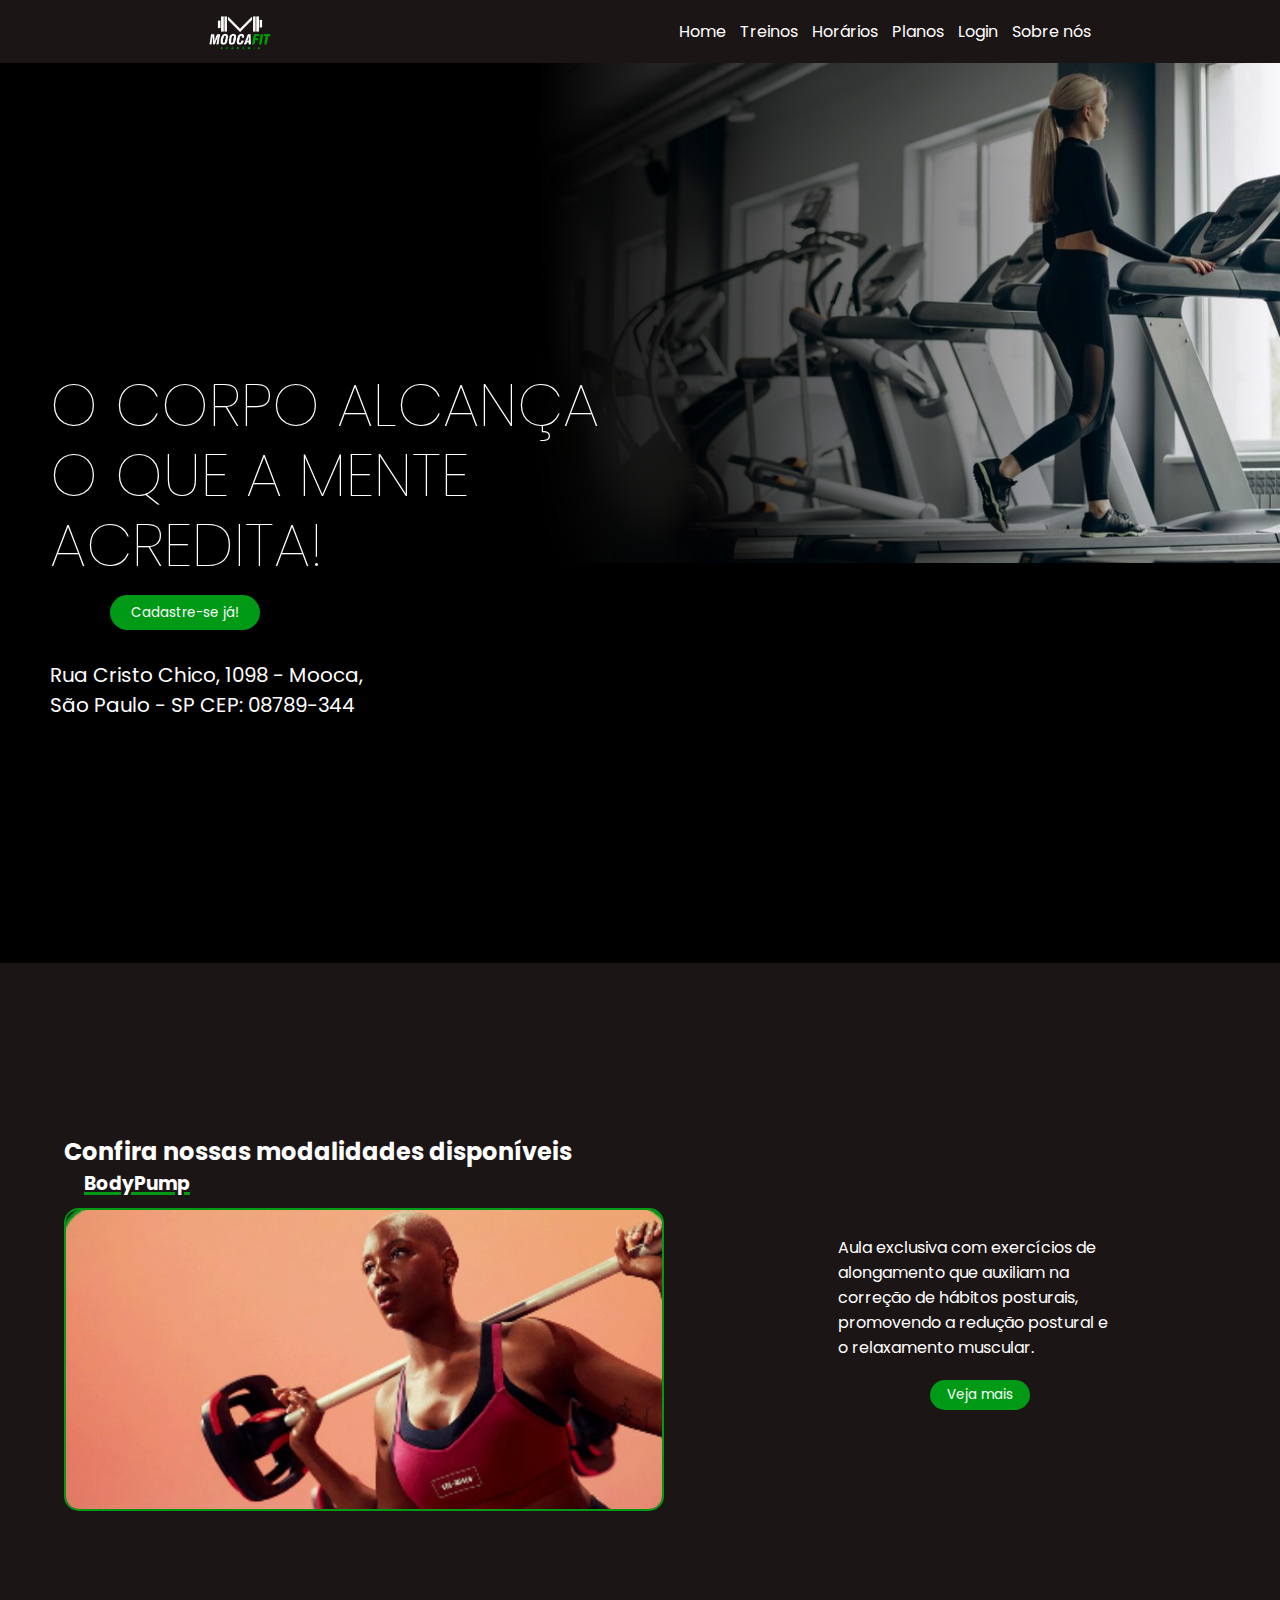
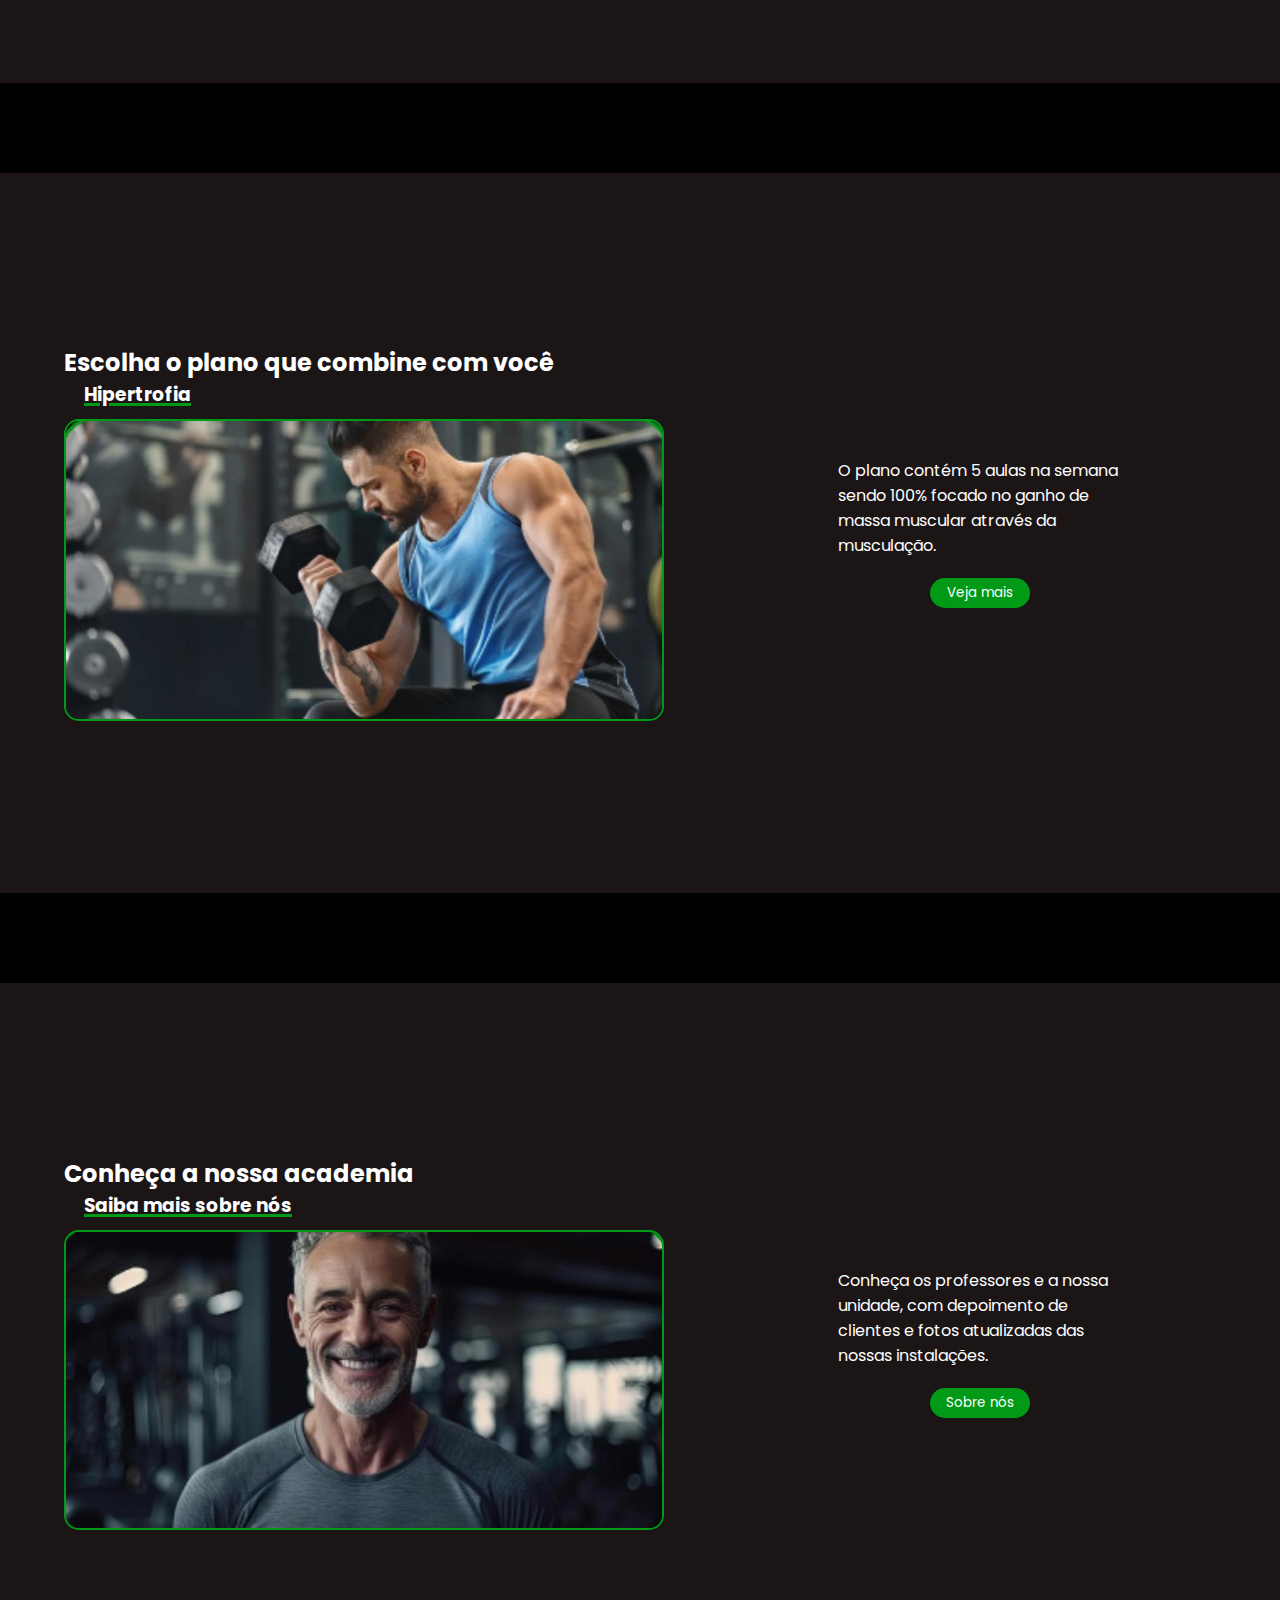
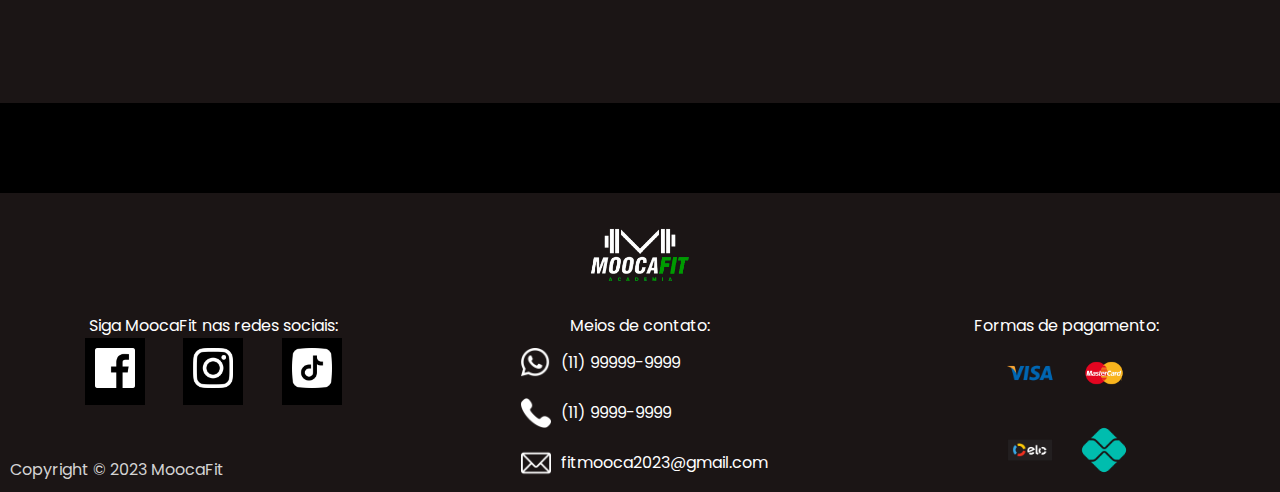
<file: index.html>
<!DOCTYPE html>
<html lang="pt-br">
<head>
    <meta charset="UTF-8">
    <meta http-equiv="X-UA-Compatible" content="IE=edge">
    <link rel="stylesheet" href="style.css">
    <title>Home</title>
</head>
<body>

    <header class="cabeçalho">

        <img src="IMG/logobranco.png" alt="Logo da MoocaFit" width="100px">

        <nav>
            <a href="index.html">Home</a>
            <a href="HTML/treinos.html">Treinos</a>
            <a href="HTML/horarios.html">Horários</a>
            <a href="HTML/planos.html">Planos</a>
            <a href="HTML/login.html">Login</a>
            <a href="HTML/sobrenos.html">Sobre nós</a>
        </nav>

    </header>

    <main>

        <section class="principal">
            <div class="gradiente"></div>
            <h1>O Corpo alcança <br> o que a mente <br> acredita!</h1>
            <img src="IMG/mulher-desportiva-correndo-na-esteira-na-academia_1303-31952.jpg" alt="Mulher em uma esteira" width="500px">
            <button class="botao-cadastro"><a href="HTML/login.html">Cadastre-se já!</a></button>
            <h2>Rua Cristo Chico, 1098 - Mooca, <br> São Paulo - SP CEP: 08789-344 </h2>
        </section>
        
        <section class="mpa">
            <div class="mpa-img">
                <h2>Confira nossas modalidades disponíveis</h2>
                <h3>BodyPump</h3>
                <img src="IMG/treinos3.png" alt="">
            </div>
            <div class="mpa-texto">
                <p>Aula exclusiva com exercícios de alongamento que auxiliam na correção de hábitos posturais, promovendo a redução postural e o relaxamento muscular.</p>
                <button class="botao-vm"><a href="HTML/treinos.html">Veja mais</a></button>
            </div>
        </section>

        <section class="mpa">
            <div class="mpa-img">
                <h2>Escolha o plano que combine com você</h2>
                <h3>Hipertrofia</h3>
                <img src="IMG/principal3.png" alt="">
            </div>
            <div class="mpa-texto">
                <p>O plano contém 5 aulas na semana sendo 100% focado no ganho de massa muscular através da musculação.</p>
                <button class="botao-vm"><a href="HTML/planos.html">Veja mais</a></button>
            </div>
        </section>

        <section class="mpa">
            <div class="mpa-img">
                <h2>Conheça a nossa academia</h2>
                <h3>Saiba mais sobre nós</h3>
                <img src="IMG/principal2.png" alt="">
            </div>
            <div class="mpa-texto">
                <p>Conheça os professores e a nossa unidade, com depoimento de clientes e fotos atualizadas das nossas instalações.</p>
                <button class="botao-vm"><a href="HTML/sobrenos.html">Sobre nós</a></button>
            </div>
        </section>

    </main>

    <footer>
        <p id="copy">Copyright © 2023 MoocaFit</p>
        <div class="cl">
            <img src="IMG/logobranco.png" alt="">
        </div>
        <div class="pb">
            <div class="sp1">
                <p>Siga MoocaFit nas redes sociais:</p>
                <div class="redes">
                    <a href="https://www.instagram.com/juanhsz_/"><img src="IMG/face.png" alt=""></a>
                    <a href="https://www.instagram.com/juanhsz_/"><img src="IMG/insta.png" alt=""></a>
                    <a href="https://www.instagram.com/juanhsz_/"><img src="IMG/ttk.png" alt=""></a>
                </div>
            </div>
            <div class="sp2">
                <p>Meios de contato:</p>
                <div class="p">
                    <div class="cont">
                        <img src="IMG/wpp.png" alt="">
                        <p>(11) 99999-9999</p>
                    </div>
                    <div class="cont">
                        <img src="IMG/ctt.png" alt="">
                        <p>(11) 9999-9999</p>
                    </div>
                    <div class="cont">
                        <img src="IMG/email.png" alt="">
                        <p>fitmooca2023@gmail.com</p>
                    </div>
                </div>
            </div>
            <div class="sp3">
                <p>Formas de pagamento:</p>
                <div class="pag">
                    <img src="IMG/visa.png" alt="">
                    <img src="IMG/mastercard.png" alt="">
                </div>
                <div class="pag">
                    <img src="IMG/elo.png" alt="">
                    <img src="IMG/pix.png" alt="">
                </div>
            </div>
        </div>
    </footer>
    
</body>
</html>
</file>
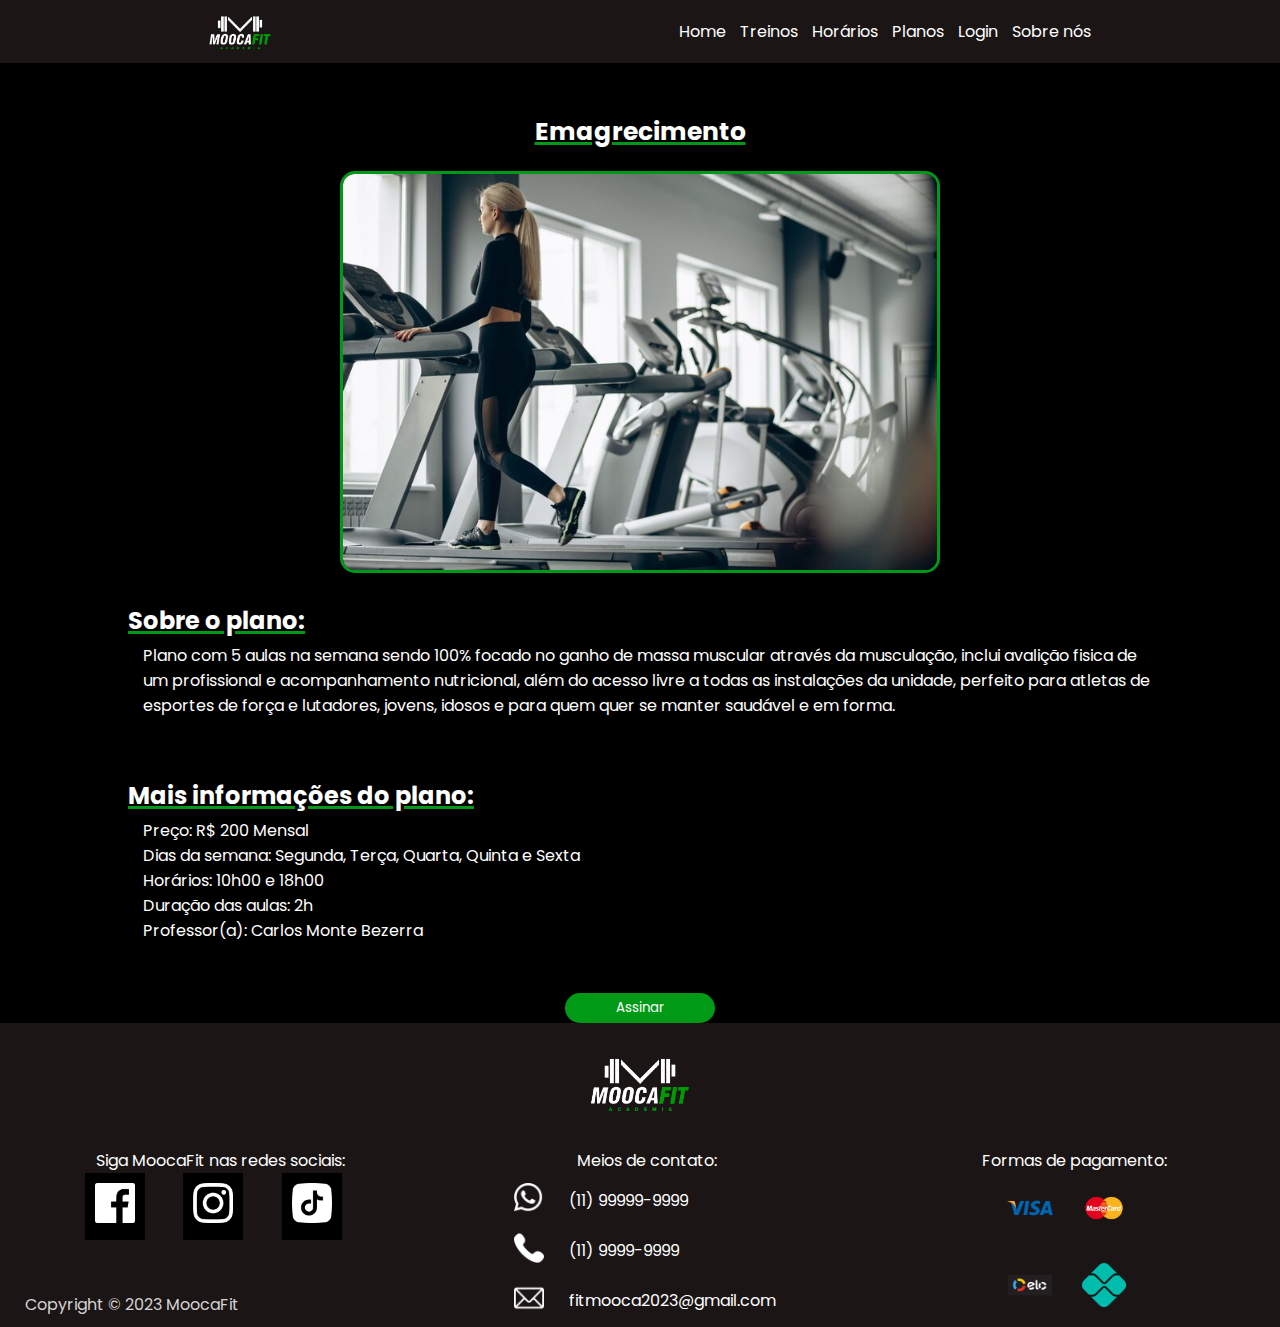
<file: HTML/emagrecimento.html>
<!DOCTYPE html>
<html lang="pt-br">
<head>
    <meta charset="UTF-8">
    <meta http-equiv="X-UA-Compatible" content="IE=edge">
    <meta name="viewport" content="width=device-width, initial-scale=1.0">
    <link rel="stylesheet" href="../CSS/hipertrofia.css">
    <title>Hipertrofia</title>
</head>
<body>

    <header class="cabeçalho">

        <img src="../IMG/logobranco.png" alt="Logo da MoocaFit" width="100px">

        <nav>
            <a href="../index.html">Home</a>
            <a href="../HTML/treinos.html">Treinos</a>
            <a href="../HTML/horarios.html">Horários</a>
            <a href="../HTML/planos.html">Planos</a>
            <a href="../HTML/login.html">Login</a>
            <a href="../HTML/sobrenos.html">Sobre nós</a>
        </nav>

    </header>

    <main>
        
        <div class="timg">
            <h1>Emagrecimento</h1>
            <img src="../IMG/mulher-desportiva-correndo-na-esteira-na-academia_1303-31952.jpg" alt="">
        </div>

        <div class="container">
            <div class="tu">
                <h2>Sobre o plano:</h2>
                <p>
                    Plano com 5 aulas na semana sendo 100% focado no ganho de massa muscular através da musculação, inclui avalição fisica de um profissional e acompanhamento nutricional, além do acesso livre a todas as instalações da unidade, perfeito para atletas de esportes de força e lutadores, jovens, idosos e para quem quer se manter saudável e em forma.</p>
            </div>
            <div class="td">
                <h2>Mais informações do plano:</h2>
                <p>Preço: R$ 200 Mensal
                    <br>
                    Dias da semana: Segunda, Terça, Quarta, Quinta e Sexta
                    <br>
                    Horários: 10h00 e 18h00
                    <br> 
                    Duração das aulas: 2h
                    <br> 
                    Professor(a): Carlos Monte Bezerra</p>
            </div>
            <button class="botao-a"><a href="#">Assinar</a></button>
        </div>

        
    </main>
    <footer>
        <p id="copy">Copyright © 2023 MoocaFit</p>
        <div class="cl">
            <img src="../IMG/logobranco.png" alt="">
        </div>
        <div class="pb">
            <div class="sp1">
                <p>Siga MoocaFit nas redes sociais:</p>
                <div class="redes">
                    <a href="https://www.instagram.com/juanhsz_/"><img src="../IMG/face.png" alt=""></a>
                    <a href="https://www.instagram.com/juanhsz_/"><img src="../IMG/insta.png" alt=""></a>
                    <a href="https://www.instagram.com/juanhsz_/"><img src="../IMG/ttk.png" alt=""></a>
                </div>
            </div>
            <div class="sp2">
                <p>Meios de contato:</p>
                <div class="p">
                    <div class="cont">
                        <img src="../IMG/wpp.png" alt="">
                        <p>(11) 99999-9999</p>
                    </div>
                    <div class="cont">
                        <img src="../IMG/ctt.png" alt="">
                        <p>(11) 9999-9999</p>
                    </div>
                    <div class="cont">
                        <img src="../IMG/email.png" alt="">
                        <p>fitmooca2023@gmail.com</p>
                    </div>
                </div>
            </div>
            <div class="sp3">
                <p>Formas de pagamento:</p>
                <div class="pag">
                    <img src="../IMG/visa.png" alt="">
                    <img src="../IMG/mastercard.png" alt="">
                </div>
                <div class="pag">
                    <img src="../IMG/elo.png" alt="">
                    <img src="../IMG/pix.png" alt="">
                </div>
            </div>
        </div>
    </footer>
    
</body>
</html>
</file>
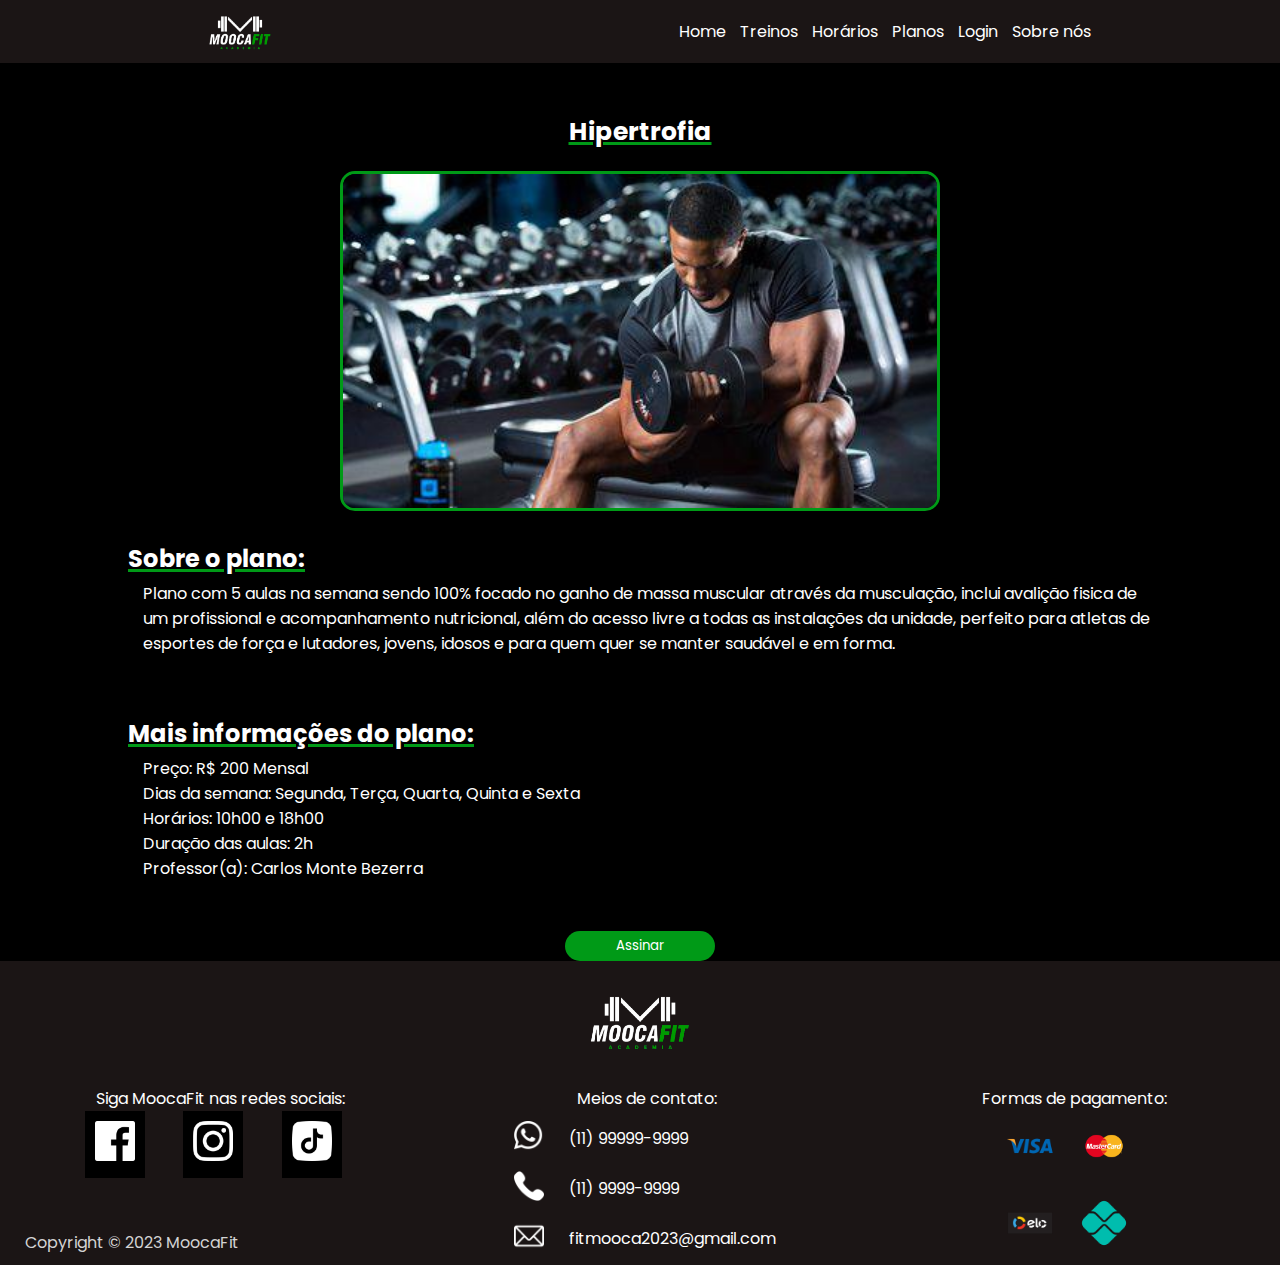
<file: HTML/hipertrofia.html>
<!DOCTYPE html>
<html lang="pt-br">
<head>
    <meta charset="UTF-8">
    <meta http-equiv="X-UA-Compatible" content="IE=edge">
    <meta name="viewport" content="width=device-width, initial-scale=1.0">
    <link rel="stylesheet" href="../CSS/hipertrofia.css">
    <title>Hipertrofia</title>
</head>
<body>

    <header class="cabeçalho">

        <img src="../IMG/logobranco.png" alt="Logo da MoocaFit" width="100px">

        <nav>
            <a href="/index.html">Home</a>
            <a href="../HTML/treinos.html">Treinos</a>
            <a href="../HTML/horarios.html">Horários</a>
            <a href="../HTML/planos.html">Planos</a>
            <a href="../HTML/login.html">Login</a>
            <a href="../HTML/sobrenos.html">Sobre nós</a>
        </nav>

    </header>

    <main>
        
        <div class="timg">
            <h1>Hipertrofia</h1>
            <img src="../IMG/hipertrofia.png" alt="">
        </div>

        <div class="container">
            <div class="tu">
                <h2>Sobre o plano:</h2>
                <p>Plano com 5 aulas na semana sendo 100% focado no ganho de massa muscular através da musculação, inclui avalição fisica de um profissional e acompanhamento nutricional, além do acesso livre a todas as instalações da unidade, perfeito para atletas de esportes de força e lutadores, jovens, idosos e para quem quer se manter saudável e em forma.</p>
            </div>
            <div class="td">
                <h2>Mais informações do plano:</h2>
                <p>Preço: R$ 200 Mensal
                    <br>
                    Dias da semana: Segunda, Terça, Quarta, Quinta e Sexta
                    <br>
                    Horários: 10h00 e 18h00
                    <br>
                    Duração das aulas: 2h
                    <br>
                    Professor(a): Carlos Monte Bezerra</p>
            </div>
            <button class="botao-a"><a href="#">Assinar</a></button>
        </div>

        
    </main>
    <footer>
        <p id="copy">Copyright © 2023 MoocaFit</p>
        <div class="cl">
            <img src="../IMG/logobranco.png" alt="">
        </div>
        <div class="pb">
            <div class="sp1">
                <p>Siga MoocaFit nas redes sociais:</p>
                <div class="redes">
                    <a href="https://www.instagram.com/juanhsz_/"><img src="../IMG/face.png" alt=""></a>
                    <a href="https://www.instagram.com/juanhsz_/"><img src="../IMG/insta.png" alt=""></a>
                    <a href="https://www.instagram.com/juanhsz_/"><img src="../IMG/ttk.png" alt=""></a>
                </div>
            </div>
            <div class="sp2">
                <p>Meios de contato:</p>
                <div class="p">
                    <div class="cont">
                        <img src="../IMG/wpp.png" alt="">
                        <p>(11) 99999-9999</p>
                    </div>
                    <div class="cont">
                        <img src="../IMG/ctt.png" alt="">
                        <p>(11) 9999-9999</p>
                    </div>
                    <div class="cont">
                        <img src="../IMG/email.png" alt="">
                        <p>fitmooca2023@gmail.com</p>
                    </div>
                </div>
            </div>
            <div class="sp3">
                <p>Formas de pagamento:</p>
                <div class="pag">
                    <img src="../IMG/visa.png" alt="">
                    <img src="../IMG/mastercard.png" alt="">
                </div>
                <div class="pag">
                    <img src="../IMG/elo.png" alt="">
                    <img src="../IMG/pix.png" alt="">
                </div>
            </div>
        </div>
    </footer>
    
</body>
</html>
</file>
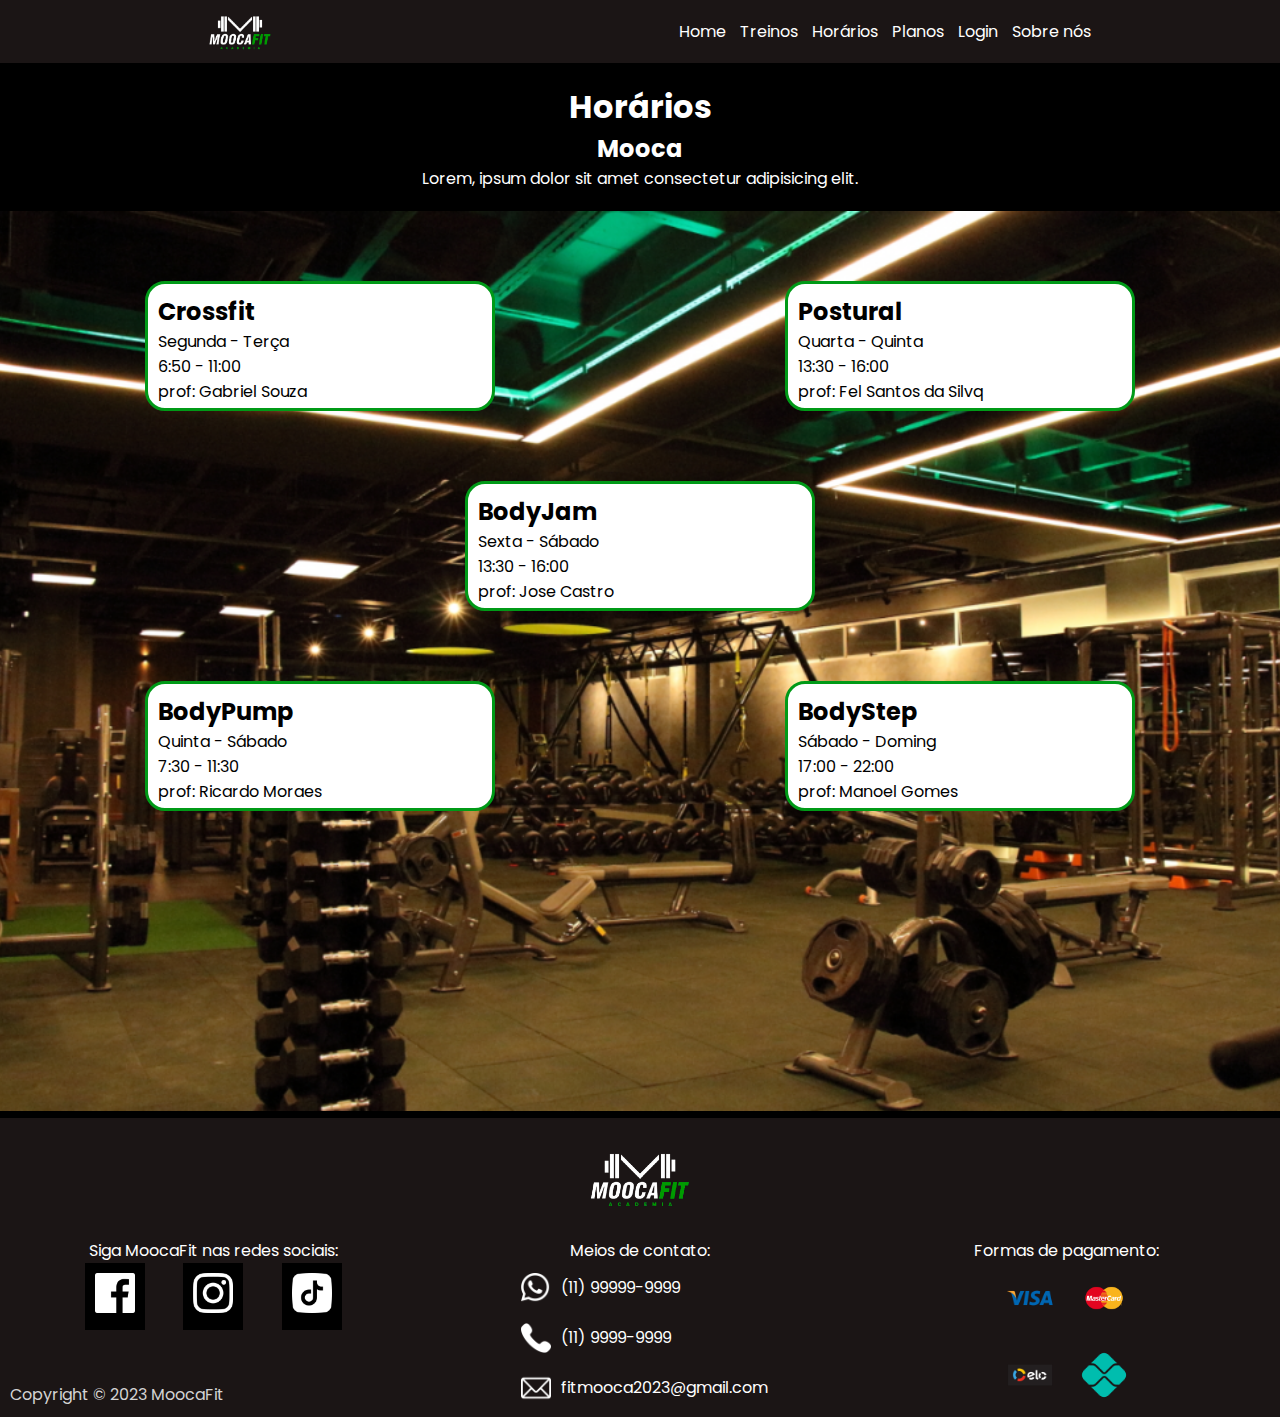
<file: HTML/horarios.html>
<!DOCTYPE html>
<html lang="pt-br">
<head>
    <meta charset="UTF-8">
    <meta http-equiv="X-UA-Compatible" content="IE=edge">
    <meta name="viewport" content="width=device-width, initial-scale=1.0">
    <link rel="stylesheet" href="../CSS/horarios.css">
    <title>Horários</title>
</head>
<body>

    <header class="cabeçalho">

        <img src="../IMG/logobranco.png" alt="Logo da MoocaFit" width="100px">

        <nav>
            <a href="../index.html">Home</a>
            <a href="../HTML/treinos.html">Treinos</a>
            <a href="../HTML/horarios.html">Horários</a>
            <a href="../HTML/planos.html">Planos</a>
            <a href="../HTML/login.html">Login</a>
            <a href="../HTML/sobrenos.html">Sobre nós</a>
        </nav>

    </header>

    <main>

        <div class="titulo">
            <h1>Horários</h1>
            <h2>Mooca</h2>
            <p>Lorem, ipsum dolor sit amet consectetur adipisicing elit. </p>
        </div>

        <div class="horas">
            <div class="sep2">
                <div class="caixa">
                    <h2>Crossfit</h2>
                    <p>Segunda - Terça
                    <br>
                    6:50 - 11:00
                    <br>
                    prof: Gabriel Souza
                    </p>
                </div>
                <div class="caixa">
                    <h2>Postural</h2>
                    <p>Quarta - Quinta
                    <br>
                    13:30 - 16:00
                    <br>
                    prof: Fel Santos da Silvq
                    </p>
                </div>
            </div>
            <div class="sep1">
                <div class="caixa">
                    <h2>BodyJam</h2>
                    <p>Sexta - Sábado
                    <br>
                    13:30 - 16:00
                    <br>
                    prof: Jose Castro
                    </p>
                </div>
            </div>
            <div class="sep2">
                <div class="caixa">
                    <h2>BodyPump</h2>
                    <p>Quinta - Sábado
                    <br>
                    7:30 - 11:30
                    <br>
                    prof: Ricardo Moraes
                    </p>
                </div>
                <div class="caixa">
                    <h2>BodyStep</h2>
                    <p>Sábado - Doming
                    <br>
                    17:00 - 22:00
                    <br>
                    prof: Manoel Gomes
                    </p>
                </div>
            </div>
        </div>

        <img src="../IMG/horarios.png" alt="" class="imagem">
        
    </main>
    <footer>
        <p id="copy">Copyright © 2023 MoocaFit</p>
        <div class="cl">
            <img src="../IMG/logobranco.png" alt="">
        </div>
        <div class="pb">
            <div class="sp1">
                <p>Siga MoocaFit nas redes sociais:</p>
                <div class="redes">
                    <a href="https://www.instagram.com/juanhsz_/"><img src="../IMG/face.png" alt=""></a>
                    <a href="https://www.instagram.com/juanhsz_/"><img src="../IMG/insta.png" alt=""></a>
                    <a href="https://www.instagram.com/juanhsz_/"><img src="../IMG/ttk.png" alt=""></a>
                </div>
            </div>
            <div class="sp2">
                <p>Meios de contato:</p>
                <div class="p">
                    <div class="cont">
                        <img src="../IMG/wpp.png" alt="">
                        <p>(11) 99999-9999</p>
                    </div>
                    <div class="cont">
                        <img src="../IMG/ctt.png" alt="">
                        <p>(11) 9999-9999</p>
                    </div>
                    <div class="cont">
                        <img src="../IMG/email.png" alt="">
                        <p>fitmooca2023@gmail.com</p>
                    </div>
                </div>
            </div>
            <div class="sp3">
                <p>Formas de pagamento:</p>
                <div class="pag">
                    <img src="../IMG/visa.png" alt="">
                    <img src="../IMG/mastercard.png" alt="">
                </div>
                <div class="pag">
                    <img src="../IMG/elo.png" alt="">
                    <img src="../IMG/pix.png" alt="">
                </div>
            </div>
        </div>
    </footer>
    
</body>
</html>
</file>
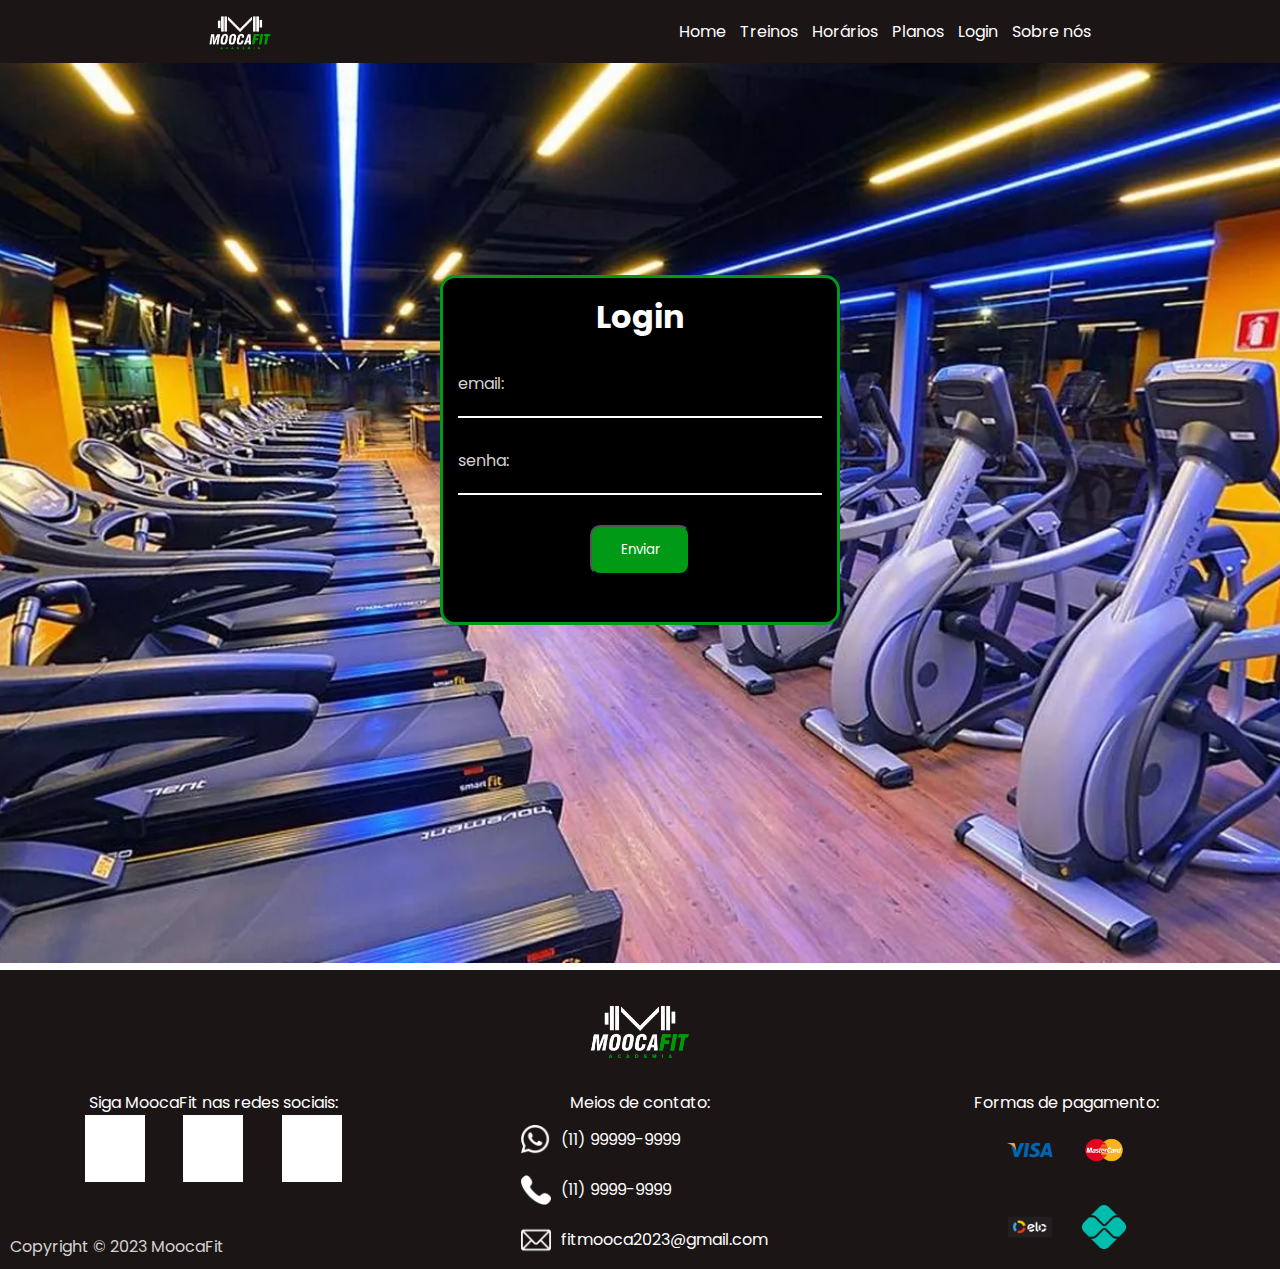
<file: HTML/login.html>
<!DOCTYPE html>
<html lang="pt-br">
<head>
    <meta charset="UTF-8">
    <meta http-equiv="X-UA-Compatible" content="IE=edge">
    <meta name="viewport" content="width=device-width, initial-scale=1.0">
    <link rel="stylesheet" href="../CSS/login.css">
    <title>Login</title>
</head>
<body>

    <header class="cabeçalho">

        <img src="../IMG/logobranco.png" alt="Logo da MoocaFit" width="100px">

        <nav>
            <a href="../index.html">Home</a>
            <a href="../HTML/treinos.html">Treinos</a>
            <a href="../HTML/horarios.html">Horários</a>
            <a href="../HTML/planos.html">Planos</a>
            <a href="../HTML/login.html">Login</a>
            <a href="../HTML/sobrenos.html">Sobre nós</a>
        </nav>

    </header>

    <main>
        
        <div class="caixa">
            <h1>Login</h1>
            <label for="email">email:</label>
            <input type="email" name="email" id="email" class="esc"/>
            <label for="password">senha:</label>
            <input type="password" name="password" id="password" class="esc"/>
            <button id="enviar"><a href="../index.html" target="_self">Enviar</a></button>
          </div>
          <img src="../IMG/login1.webp" alt="" class="imagem"/>
          
        
    </main>
    <footer>
        <p id="copy">Copyright © 2023 MoocaFit</p>
        <div class="cl">
            <img src="../IMG/logobranco.png" alt="">
        </div>
        <div class="pb">
            <div class="sp1">
                <p>Siga MoocaFit nas redes sociais:</p>
                <div class="redes">
                    <a href="https://www.instagram.com/juanhsz_/"><img src="../IMG/face.png" alt=""></a>
                    <a href="https://www.instagram.com/juanhsz_/"><img src="../IMG/insta.png" alt=""></a>
                    <a href="https://www.instagram.com/juanhsz_/"><img src="../IMG/ttk.png" alt=""></a>
                </div>
            </div>
            <div class="sp2">
                <p>Meios de contato:</p>
                <div class="p">
                    <div class="cont">
                        <img src="../IMG/wpp.png" alt="">
                        <p>(11) 99999-9999</p>
                    </div>
                    <div class="cont">
                        <img src="../IMG/ctt.png" alt="">
                        <p>(11) 9999-9999</p>
                    </div>
                    <div class="cont">
                        <img src="../IMG/email.png" alt="">
                        <p>fitmooca2023@gmail.com</p>
                    </div>
                </div>
            </div>
            <div class="sp3">
                <p>Formas de pagamento:</p>
                <div class="pag">
                    <img src="../IMG/visa.png" alt="">
                    <img src="../IMG/mastercard.png" alt="">
                </div>
                <div class="pag">
                    <img src="../IMG/elo.png" alt="">
                    <img src="../IMG/pix.png" alt="">
                </div>
            </div>
        </div>
    </footer>
    
</body>
</html>
</file>
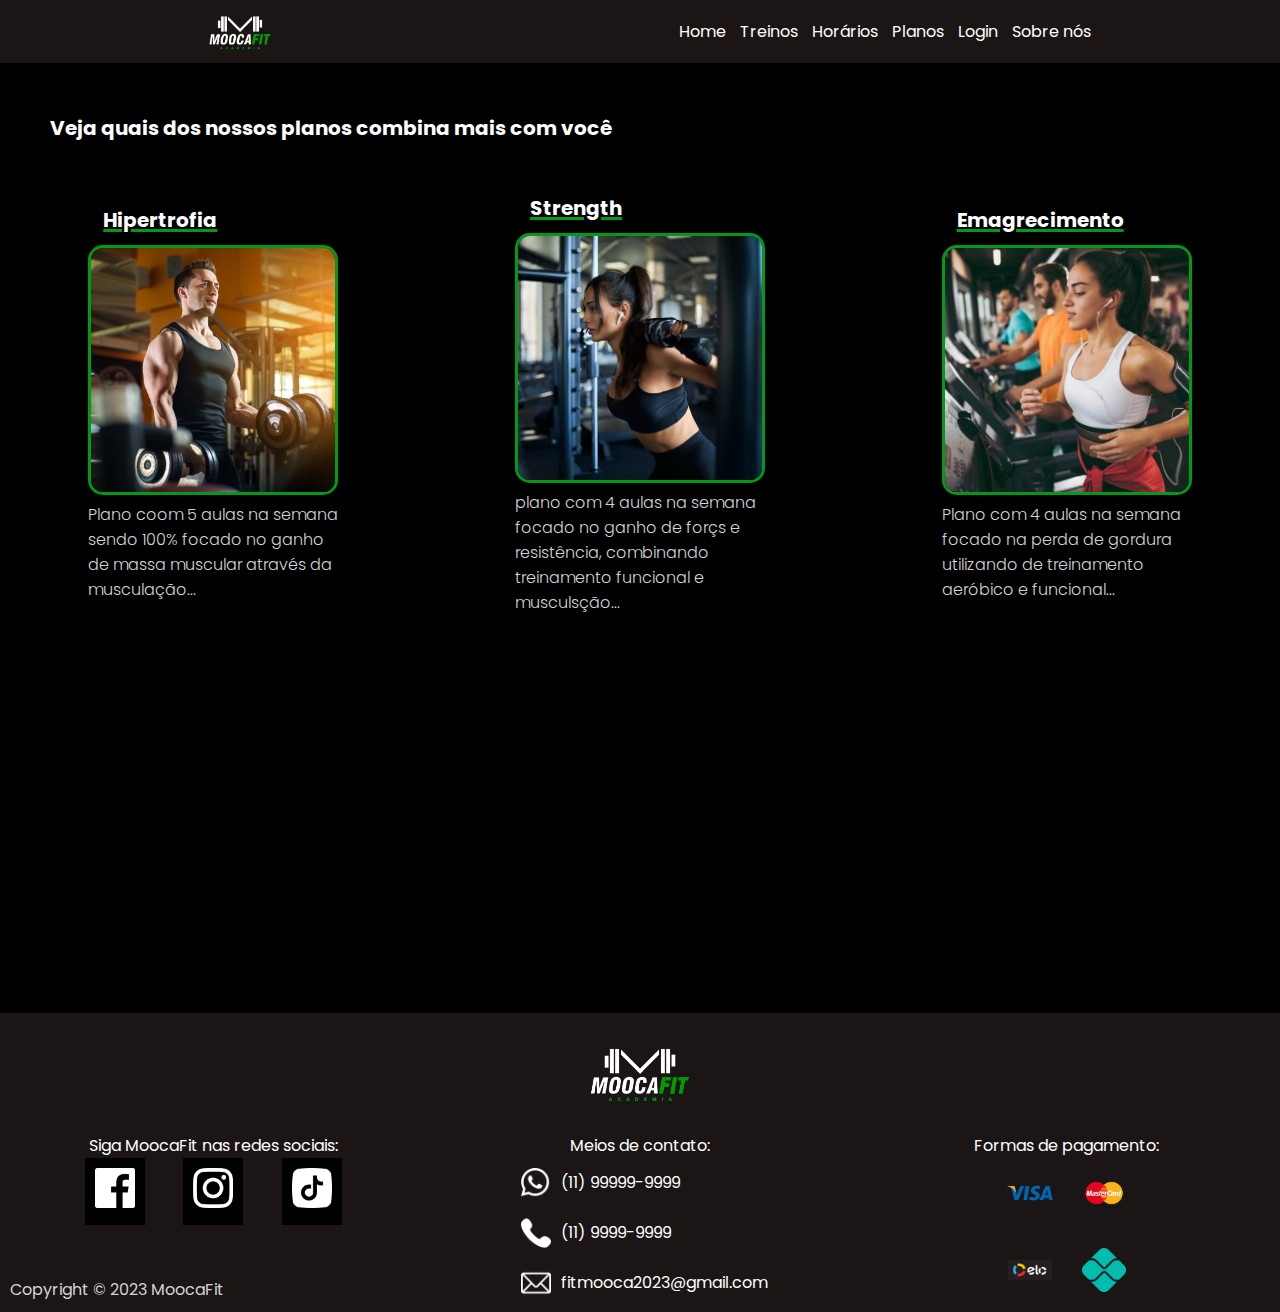
<file: HTML/planos.html>
<!DOCTYPE html>
<html lang="pt-br">
<head>
    <meta charset="UTF-8">
    <meta http-equiv="X-UA-Compatible" content="IE=edge">
    <meta name="viewport" content="width=device-width, initial-scale=1.0">
    <link rel="stylesheet" href="../CSS/planos.css">
    <title>Planos</title>
</head>
<body>

    <header class="cabeçalho">

        <img src="../IMG/logobranco.png" alt="Logo da MoocaFit" width="100px">

        <nav>
            <a href="../index.html">Home</a>
            <a href="../HTML/treinos.html">Treinos</a>
            <a href="../HTML/horarios.html">Horários</a>
            <a href="../HTML/planos.html">Planos</a>
            <a href="../HTML/login.html">Login</a>
            <a href="../HTML/sobrenos.html">Sobre nós</a>
        </nav>

    </header>

    <main>
        <h1>Veja quais dos nossos planos combina mais com você</h1>

        <section>
            <a href="hipertrofia.html">
                <div class="card">
                    <h2>Hipertrofia</h2>
                    <img src="../IMG/plano1.png" alt="">
                    <p>Plano coom 5 aulas na semana sendo 100% focado no ganho de massa muscular através da musculação...</p>
                </div>
            </a>
            <a href="strength.html">
                <div class="card">
                    <h2>Strength</h2>
                    <img src="../IMG/plano3.jpg" alt="">
                    <p>plano com 4 aulas na semana focado no ganho de forçs e resistência, combinando treinamento funcional e musculsção...</p>
                </div>
            </a>
            <a href="emagrecimento.html">
                <div class="card">
                    <h2>Emagrecimento</h2>
                    <img src="../IMG/plano2.png" alt="">
                    <p>Plano com 4 aulas na semana focado na perda de gordura utilizando de treinamento aeróbico e funcional...</p>
                </div>
            </a>
        </section>
    </main>
    <footer>
        <p id="copy">Copyright © 2023 MoocaFit</p>
        <div class="cl">
            <img src="../IMG/logobranco.png" alt="">
        </div>
        <div class="pb">
            <div class="sp1">
                <p>Siga MoocaFit nas redes sociais:</p>
                <div class="redes">
                    <a href="https://www.instagram.com/juanhsz_/"><img src="../IMG/face.png" alt=""></a>
                    <a href="https://www.instagram.com/juanhsz_/"><img src="../IMG/insta.png" alt=""></a>
                    <a href="https://www.instagram.com/juanhsz_/"><img src="../IMG/ttk.png" alt=""></a>
                </div>
            </div>
            <div class="sp2">
                <p>Meios de contato:</p>
                <div class="p">
                    <div class="cont">
                        <img src="../IMG/wpp.png" alt="">
                        <p>(11) 99999-9999</p>
                    </div>
                    <div class="cont">
                        <img src="../IMG/ctt.png" alt="">
                        <p>(11) 9999-9999</p>
                    </div>
                    <div class="cont">
                        <img src="../IMG/email.png" alt="">
                        <p>fitmooca2023@gmail.com</p>
                    </div>
                </div>
            </div>
            <div class="sp3">
                <p>Formas de pagamento:</p>
                <div class="pag">
                    <img src="../IMG/visa.png" alt="">
                    <img src="../IMG/mastercard.png" alt="">
                </div>
                <div class="pag">
                    <img src="../IMG/elo.png" alt="">
                    <img src="../IMG/pix.png" alt="">
                </div>
            </div>
        </div>
    </footer>
    
</body>
</html>
</file>
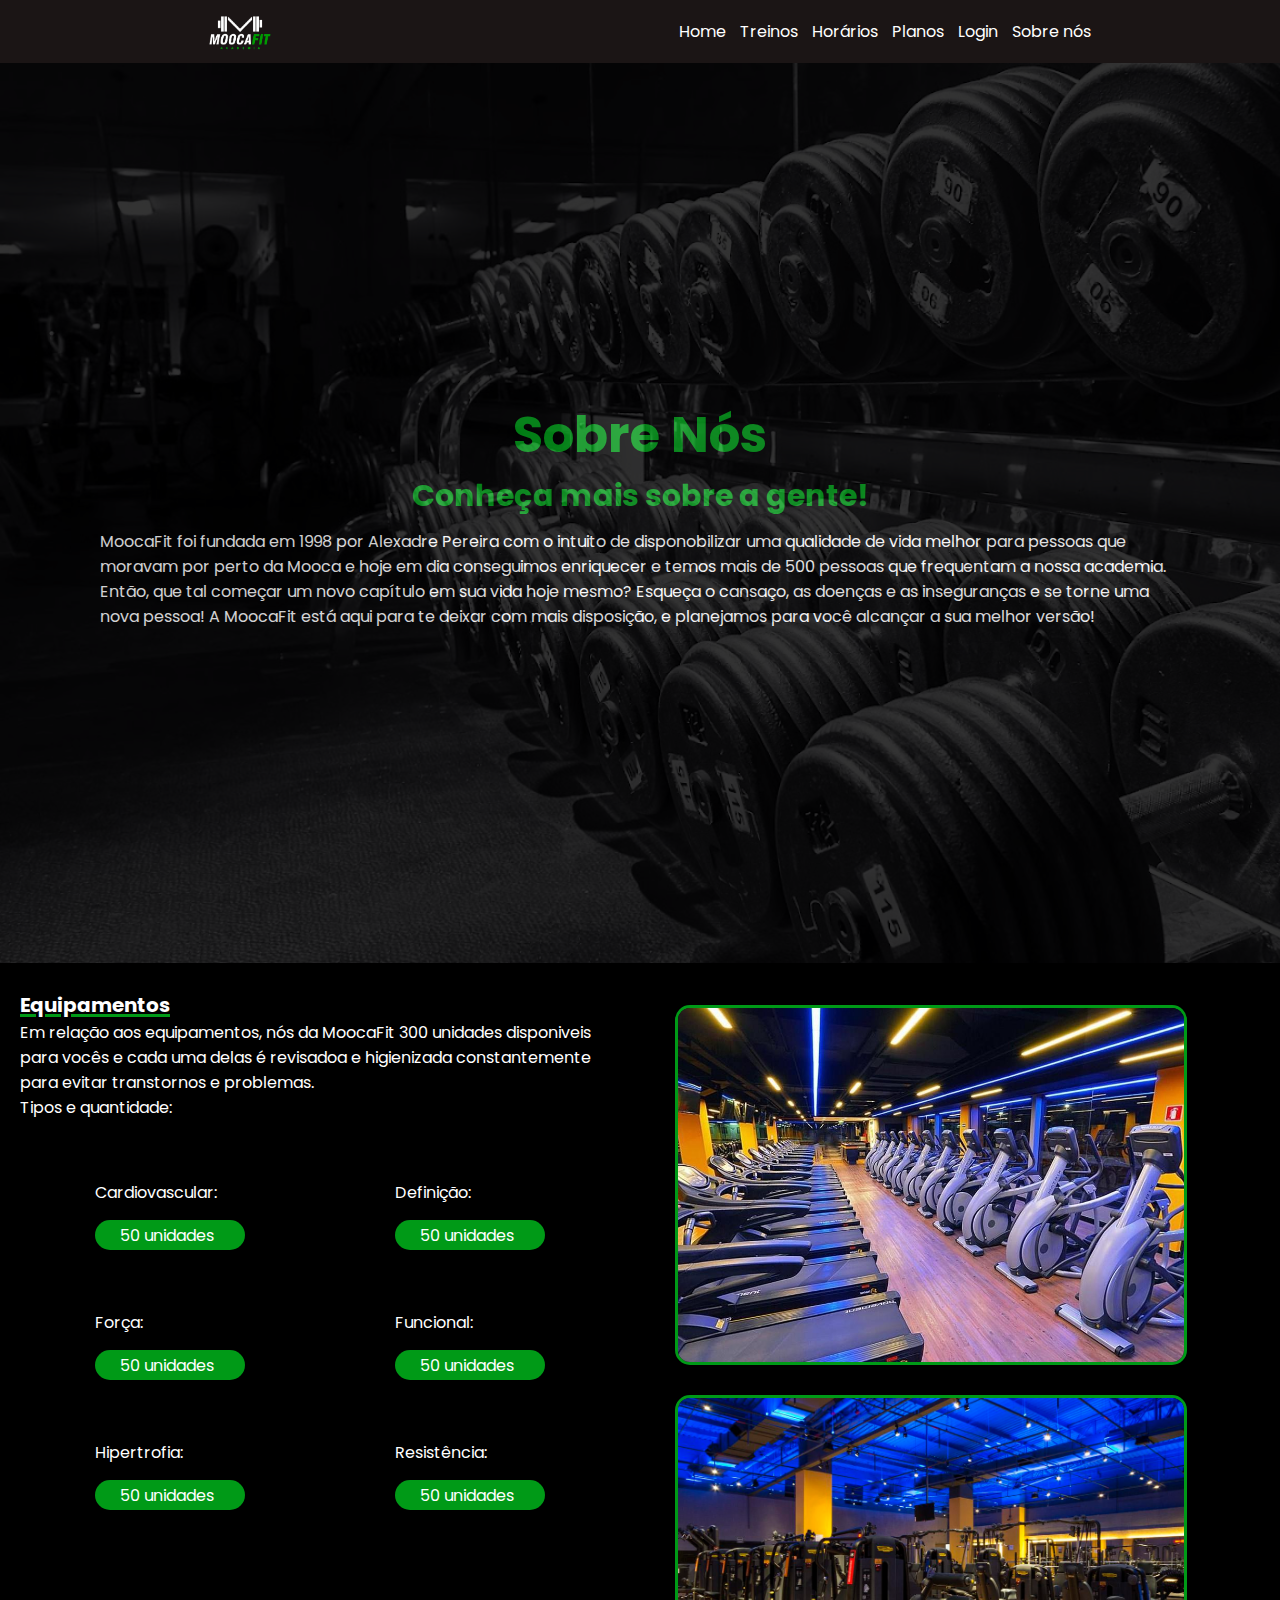
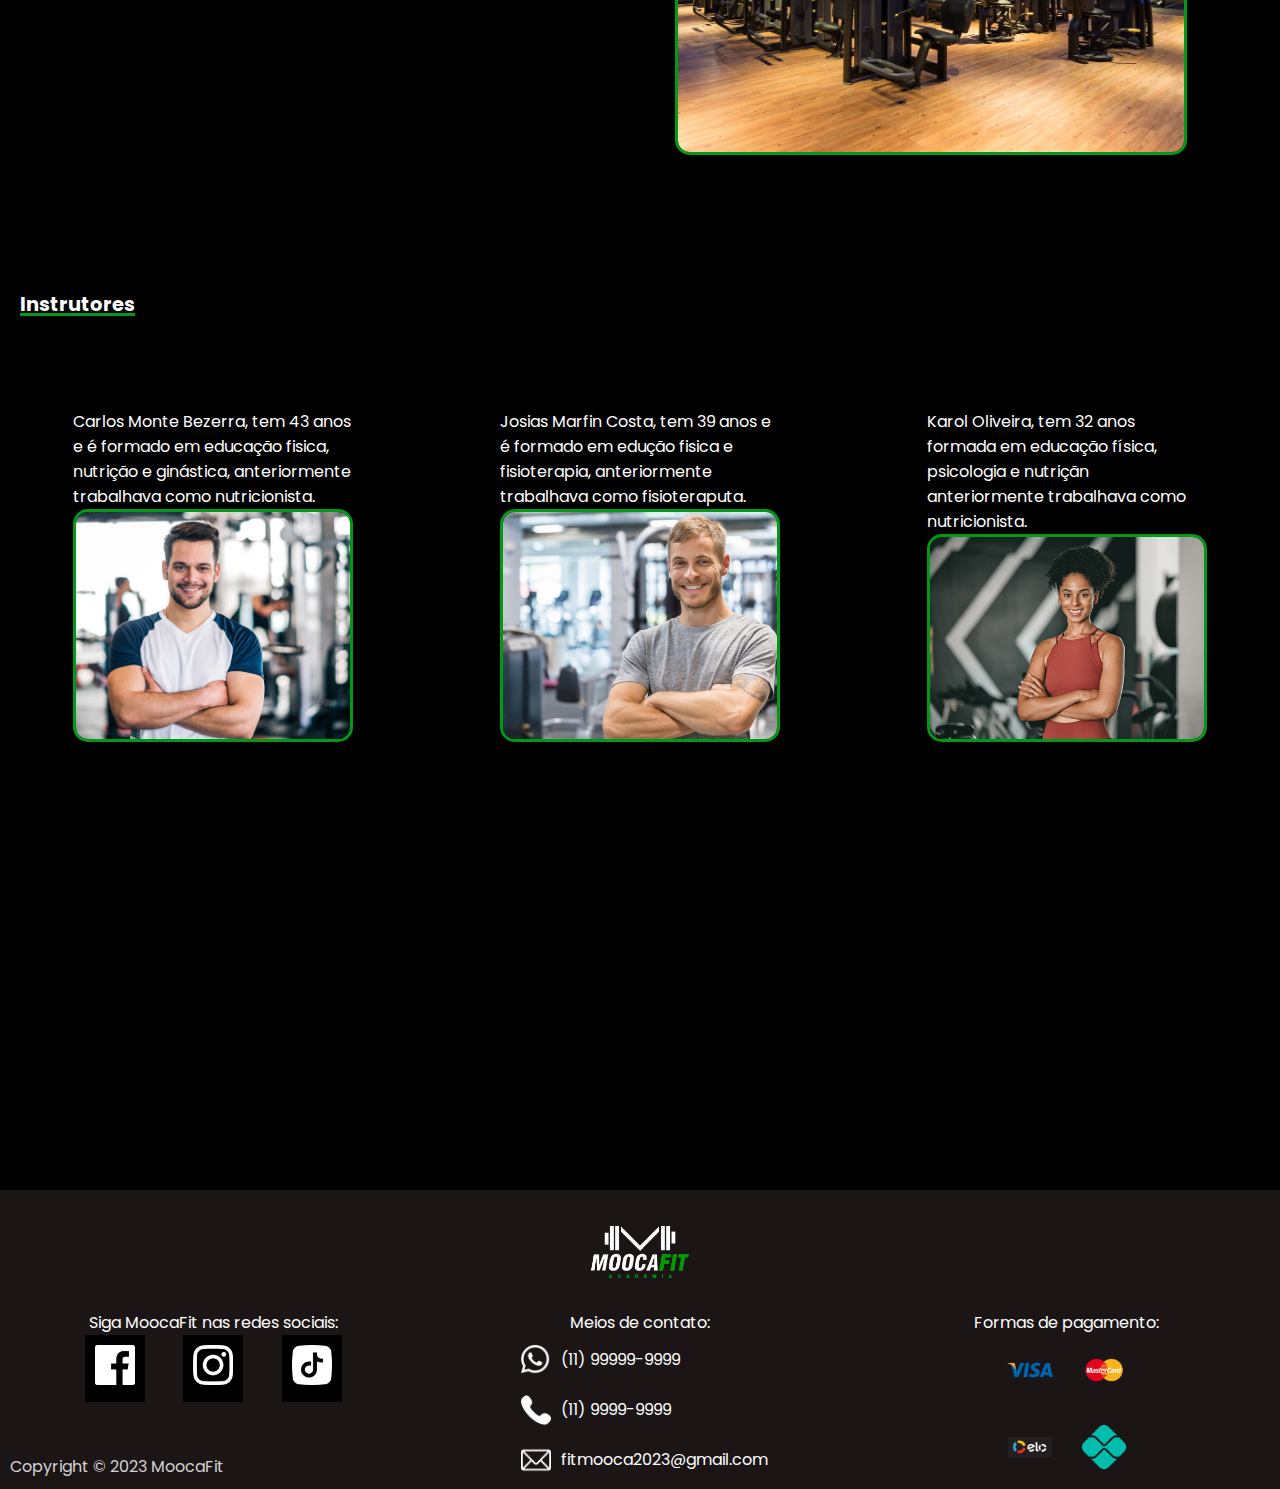
<file: HTML/sobrenos.html>
<!DOCTYPE html>
<html lang="pt-br">
<head>
    <meta charset="UTF-8">
    <meta http-equiv="X-UA-Compatible" content="IE=edge">
    <meta name="viewport" content="width=device-width, initial-scale=1.0">
    <link rel="stylesheet" href="../CSS/sobrenos.css">
    <title>Planos</title>
</head>
<body>

    <header class="cabeçalho">

        <img src="../IMG/logobranco.png" alt="Logo da MoocaFit" width="100px">

        <nav>
            <a href="../index.html">Home</a>
            <a href="../HTML/treinos.html">Treinos</a>
            <a href="../HTML/horarios.html">Horários</a>
            <a href="../HTML/planos.html">Planos</a>
            <a href="../HTML/login.html">Login</a>
            <a href="../HTML/sobrenos.html">Sobre nós</a>
        </nav>

    </header>

    <main>
        <div class="topo">
            <h1>Sobre Nós</h1>
            <h2>Conheça mais sobre a gente!</h2>
            <p>MoocaFit foi fundada em 1998 por Alexadre Pereira com o intuito de disponobilizar uma qualidade de vida melhor para pessoas que moravam por perto da Mooca e hoje em dia conseguimos enriquecer e temos mais de 500 pessoas que frequentam a nossa academia. Então, que tal começar um novo capítulo em sua vida hoje mesmo? Esqueça o cansaço, as doenças e as inseguranças e se torne uma nova pessoa! A MoocaFit está aqui para te deixar com mais disposição, e planejamos para você alcançar a sua melhor versão!</p>
        </div>
        <img src="../IMG/sobrenos0.jpg" alt="" class="fnd">
        <div class="sc2">
            <div class="l">
                <h2>Equipamentos</h2>
                <p id="pp">Em relação aos equipamentos, nós da MoocaFit 300 unidades disponiveis para vocês e cada uma delas é revisadoa e higienizada constantemente para evitar transtornos e problemas.
                <br>
                Tipos e quantidade:
                </p>
                <div class="q">
                    <div class="aa">
                        <p>Cardiovascular:</p>
                        <p id="rv">50 unidades</p>
                    </div>
                    <div class="aa">
                        <p>Definição:</p>
                        <p id="rv">50 unidades</p>
                    </div>
                </div>
                <div class="q">
                    <div class="aa">
                        <p>Força:</p>
                        <p id="rv">50 unidades</p>
                    </div>
                    <div class="aa">
                        <p>Funcional:</p>
                        <p id="rv">50 unidades</p>
                    </div>
                </div>
                <div class="q">
                    <div class="aa">
                        <p>Hipertrofia:</p>
                        <p id="rv">50 unidades</p>
                    </div>
                    <div class="aa">
                        <p>Resistência:</p>
                        <p id="rv">50 unidades</p>
                    </div>
                </div>
            </div>
            <div class="r">
                <img src="../IMG/sobrenos2.png" alt="" class="imag">
                <img src="../IMG/sobrenos3.png" alt="" class="imag">
            </div>
        </div>
        <div class="sc3">
            <div class="i">
                <h2>Instrutores</h2>
            </div>
            <div class="pos">
                <div class="crd">
                    <p>Carlos Monte Bezerra, tem 43 anos e é formado em educação fisica, nutrição e ginástica, anteriormente trabalhava como nutricionista.</p>
                    <img src="../IMG/ins1.jpg" alt="" class="prf">
                </div>
                <div class="crd">
                    <p>Josias Marfin Costa, tem 39 anos e é formado em edução fisica e fisioterapia, anteriormente trabalhava como fisioteraputa.</p>
                    <img src="../IMG/ins2.jpg" alt="" class="prf">
                </div>
                <div class="crd">
                    <p>Karol Oliveira, tem 32 anos
                        formada em educação física, psicologia e nutriçãn anteriormente trabalhava como nutricionista.</p>
                    <img src="../IMG/ins3.jpg" alt="" class="prf">
                </div>
            </div>
        </div>
    </main>
    <footer>
        <p id="copy">Copyright © 2023 MoocaFit</p>
        <div class="cl">
            <img src="../IMG/logobranco.png" alt="">
        </div>
        <div class="pb">
            <div class="sp1">
                <p>Siga MoocaFit nas redes sociais:</p>
                <div class="redes">
                    <a href="https://www.instagram.com/juanhsz_/"><img src="../IMG/face.png" alt=""></a>
                    <a href="https://www.instagram.com/juanhsz_/"><img src="../IMG/insta.png" alt=""></a>
                    <a href="https://www.instagram.com/juanhsz_/"><img src="../IMG/ttk.png" alt=""></a>
                </div>
            </div>
            <div class="sp2">
                <p>Meios de contato:</p>
                <div class="p">
                    <div class="cont">
                        <img src="../IMG/wpp.png" alt="">
                        <p>(11) 99999-9999</p>
                    </div>
                    <div class="cont">
                        <img src="../IMG/ctt.png" alt="">
                        <p>(11) 9999-9999</p>
                    </div>
                    <div class="cont">
                        <img src="../IMG/email.png" alt="">
                        <p>fitmooca2023@gmail.com</p>
                    </div>
                </div>
            </div>
            <div class="sp3">
                <p>Formas de pagamento:</p>
                <div class="pag">
                    <img src="../IMG/visa.png" alt="">
                    <img src="../IMG/mastercard.png" alt="">
                </div>
                <div class="pag">
                    <img src="../IMG/elo.png" alt="">
                    <img src="../IMG/pix.png" alt="">
                </div>
            </div>
        </div>
    </footer>
    
</body>
</html>
</file>
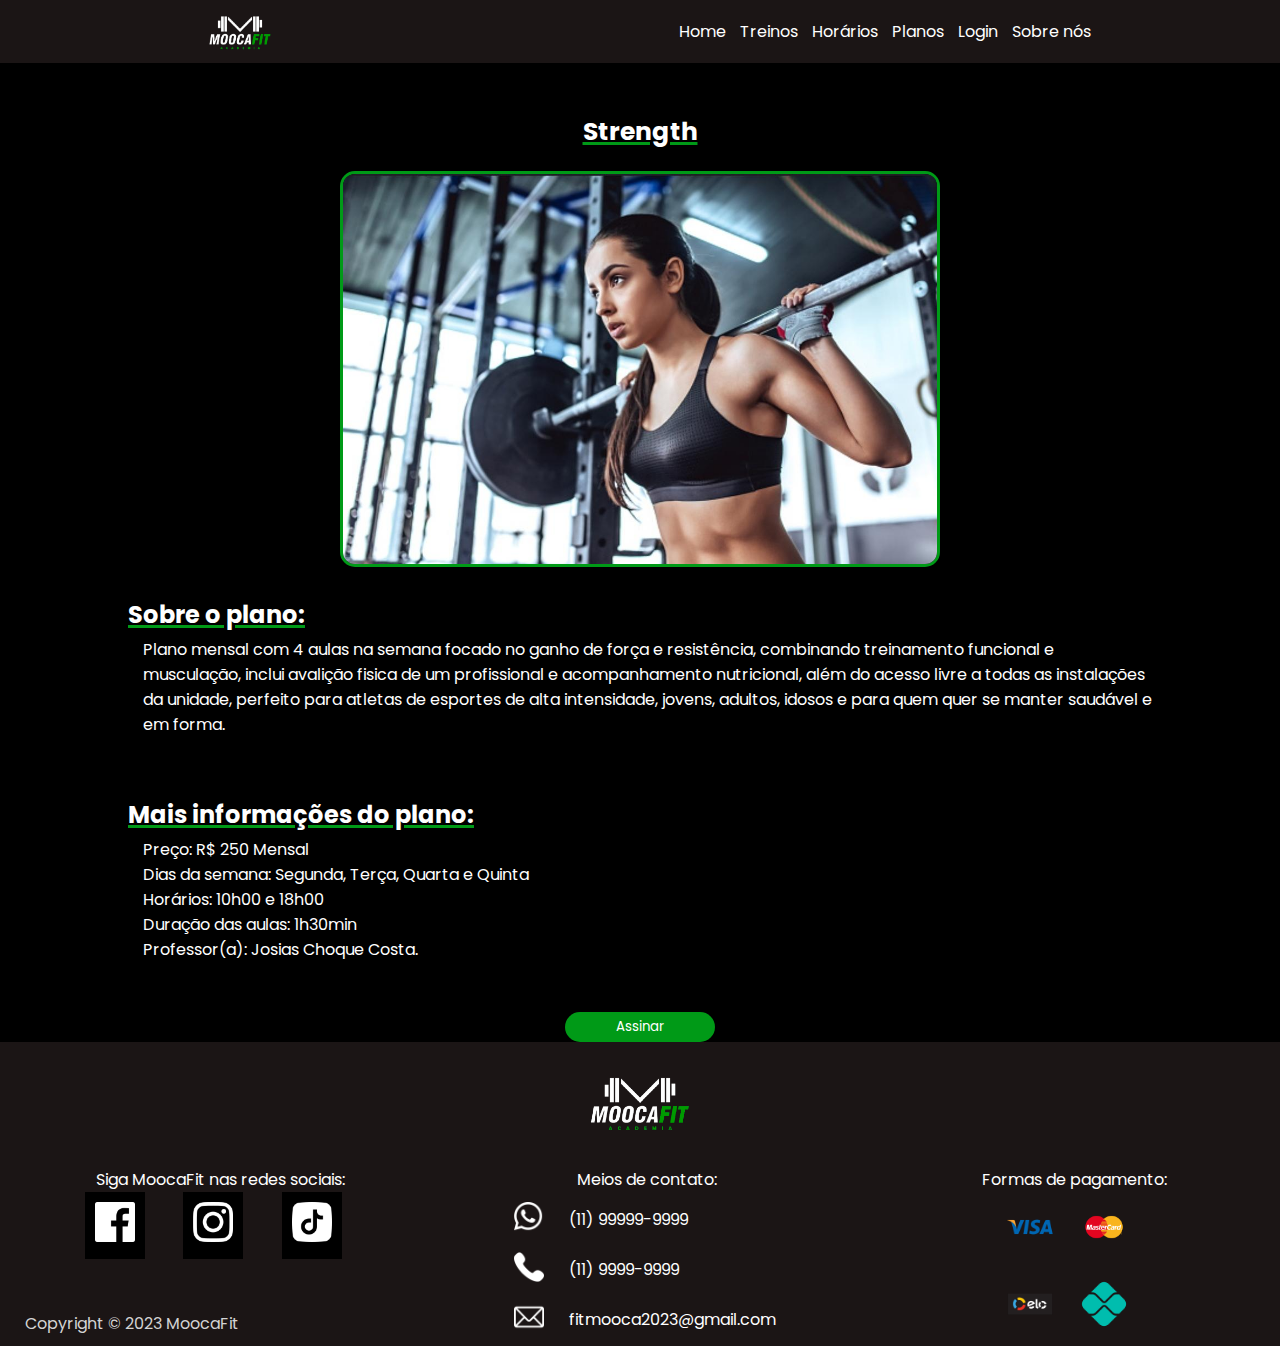
<file: HTML/strength.html>
<!DOCTYPE html>
<html lang="pt-br">
<head>
    <meta charset="UTF-8">
    <meta http-equiv="X-UA-Compatible" content="IE=edge">
    <meta name="viewport" content="width=device-width, initial-scale=1.0">
    <link rel="stylesheet" href="../CSS/hipertrofia.css">
    <title>Hipertrofia</title>
</head>
<body>

    <header class="cabeçalho">

        <img src="../IMG/logobranco.png" alt="Logo da MoocaFit" width="100px">

        <nav>
            <a href="../index.html">Home</a>
            <a href="../HTML/treinos.html">Treinos</a>
            <a href="../HTML/horarios.html">Horários</a>
            <a href="../HTML/planos.html">Planos</a>
            <a href="../HTML/login.html">Login</a>
            <a href="../HTML/sobrenos.html">Sobre nós</a>
        </nav>

    </header>

    <main>
        
        <div class="timg">
            <h1>Strength</h1>
            <img src="../IMG/strength.png" alt="">
        </div>

        <div class="container">
            <div class="tu">
                <h2>Sobre o plano:</h2>
                <p>Plano mensal com 4 aulas na semana focado no ganho de força e resistência, combinando treinamento funcional e musculação, inclui avalição fisica de um profissional e acompanhamento nutricional, além do acesso livre a todas as instalações da unidade, perfeito para atletas de esportes de alta intensidade, jovens, adultos, idosos e para quem quer se manter saudável e em forma.</p>
            </div>
            <div class="td">
                <h2>Mais informações do plano:</h2>
                <p>
                    Preço: R$ 250 Mensal
                    <br>
                    Dias da semana: Segunda, Terça, Quarta e Quinta
                    <br>
                    Horários: 10h00 e 18h00
                    <br>
                    Duração das aulas: 1h30min
                    <br> 
                    Professor(a): Josias Choque Costa.</p>
            </div>
            <button class="botao-a"><a href="#">Assinar</a></button>
        </div>

        
    </main>
    <footer>
        <p id="copy">Copyright © 2023 MoocaFit</p>
        <div class="cl">
            <img src="../IMG/logobranco.png" alt="">
        </div>
        <div class="pb">
            <div class="sp1">
                <p>Siga MoocaFit nas redes sociais:</p>
                <div class="redes">
                    <a href="https://www.instagram.com/juanhsz_/"><img src="../IMG/face.png" alt=""></a>
                    <a href="https://www.instagram.com/juanhsz_/"><img src="../IMG/insta.png" alt=""></a>
                    <a href="https://www.instagram.com/juanhsz_/"><img src="../IMG/ttk.png" alt=""></a>
                </div>
            </div>
            <div class="sp2">
                <p>Meios de contato:</p>
                <div class="p">
                    <div class="cont">
                        <img src="../IMG/wpp.png" alt="">
                        <p>(11) 99999-9999</p>
                    </div>
                    <div class="cont">
                        <img src="../IMG/ctt.png" alt="">
                        <p>(11) 9999-9999</p>
                    </div>
                    <div class="cont">
                        <img src="../IMG/email.png" alt="">
                        <p>fitmooca2023@gmail.com</p>
                    </div>
                </div>
            </div>
            <div class="sp3">
                <p>Formas de pagamento:</p>
                <div class="pag">
                    <img src="../IMG/visa.png" alt="">
                    <img src="../IMG/mastercard.png" alt="">
                </div>
                <div class="pag">
                    <img src="../IMG/elo.png" alt="">
                    <img src="../IMG/pix.png" alt="">
                </div>
            </div>
        </div>
    </footer>
    
</body>
</html>
</file>
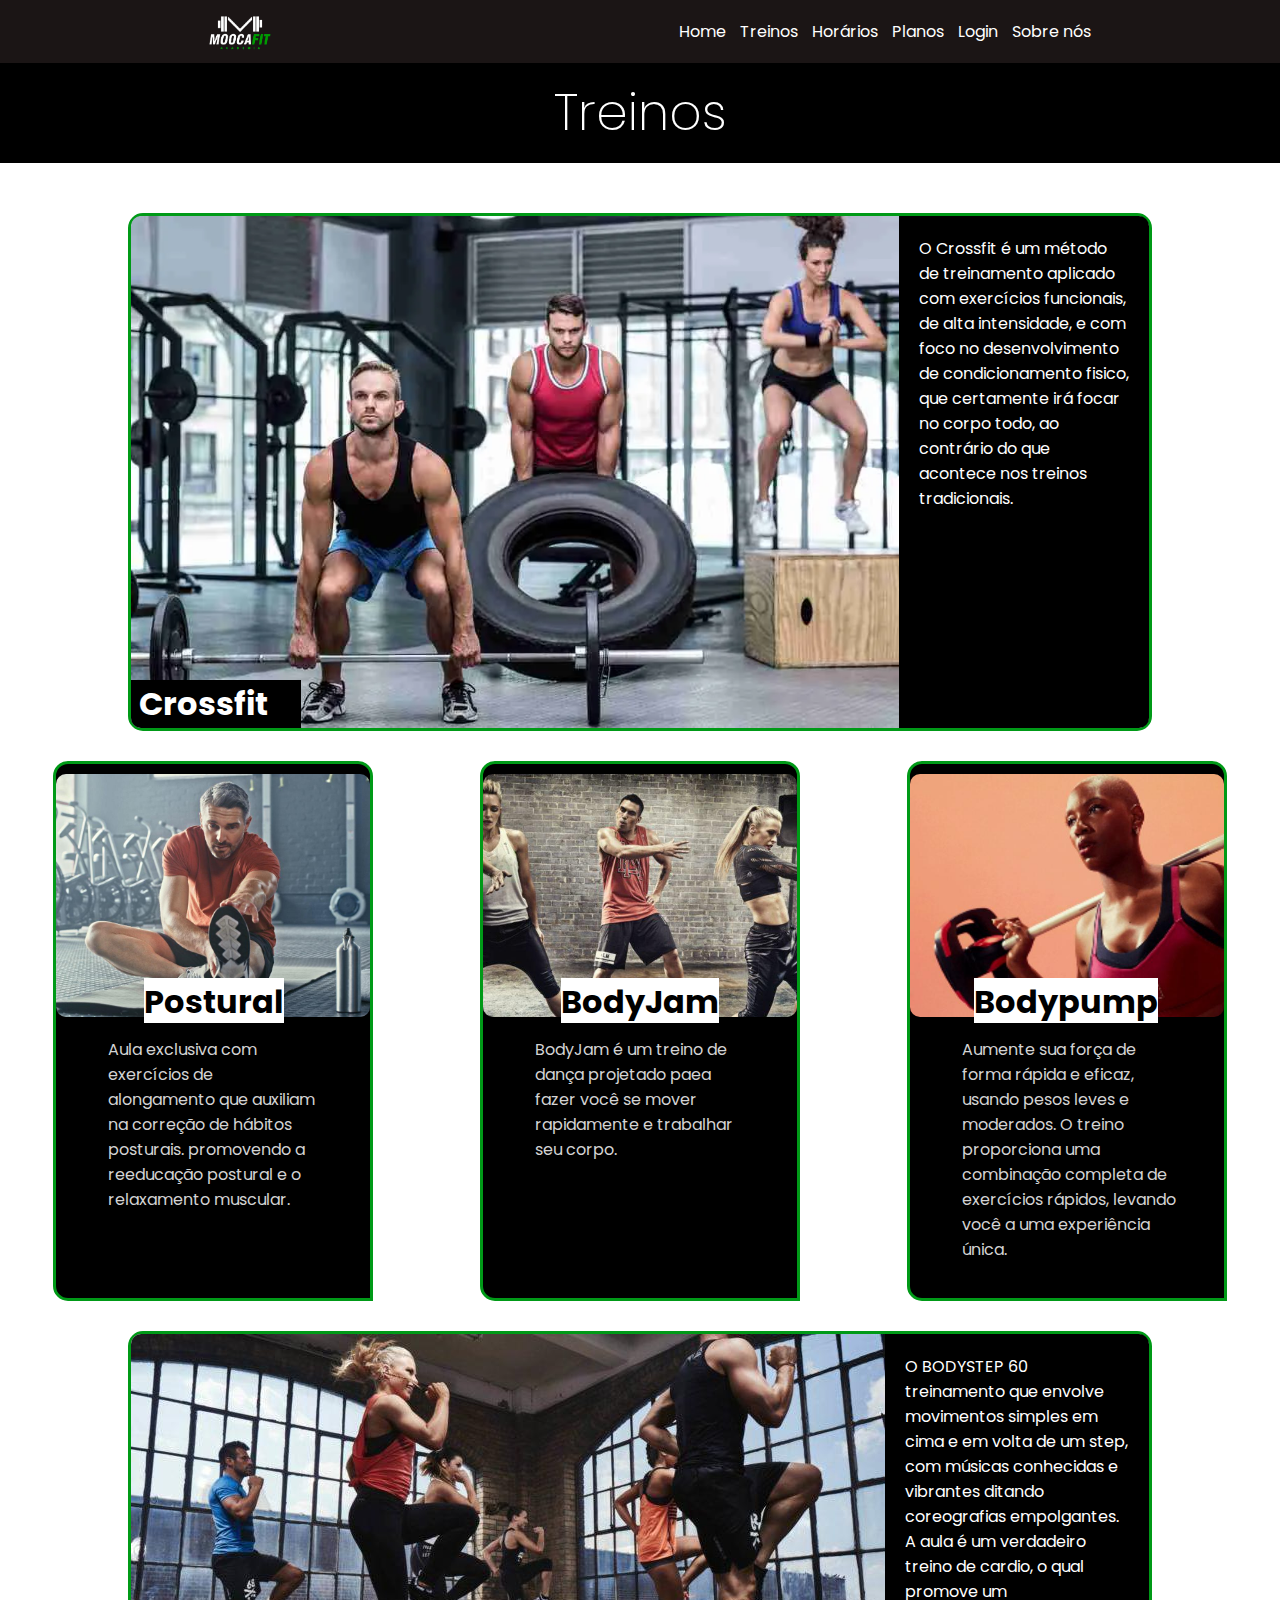
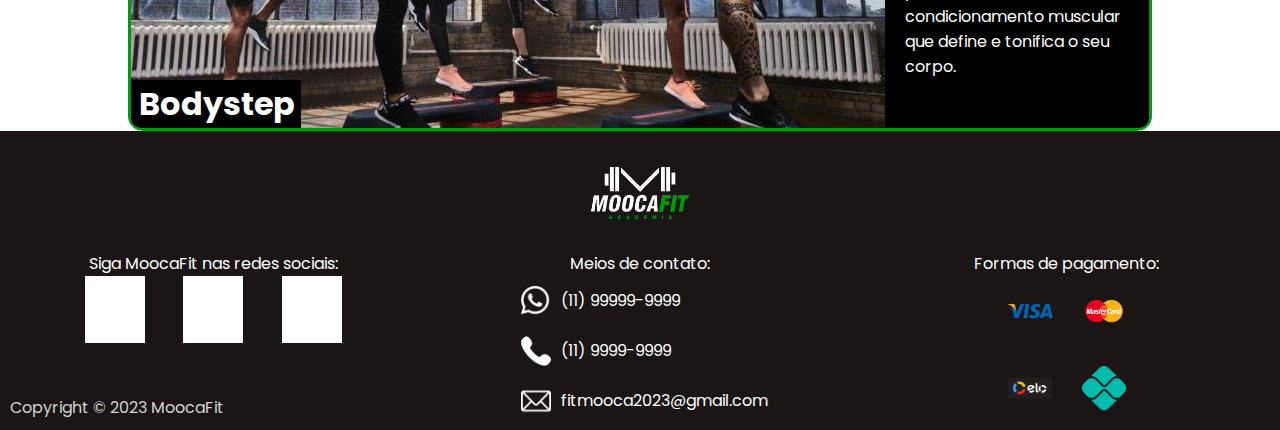
<file: HTML/treinos.html>
<!DOCTYPE html>
<html lang="pt-br">
<head>
    <meta charset="UTF-8">
    <meta http-equiv="X-UA-Compatible" content="IE=edge">
    <meta name="viewport" content="width=device-width, initial-scale=1.0">
    <link rel="stylesheet" href="../CSS/treinos.css">
    <title>Treinos</title>
</head>
<body>

    <header class="cabeçalho">

        <img src="../IMG/logobranco.png" alt="Logo da MoocaFit" width="100px">

        <nav>
            <a href="../index.html">Home</a>
            <a href="../HTML/treinos.html">Treinos</a>
            <a href="../HTML/horarios.html">Horários</a>
            <a href="../HTML/planos.html">Planos</a>
            <a href="../HTML/login.html">Login</a>
            <a href="../HTML/sobrenos.html">Sobre nós</a>
        </nav>

    </header>

    <main>
        
        <div class="titulo">
            <h1>Treinos</h1>
        </div>

        <div class="cb">
            <h1>Crossfit</h1>
            <img src="../IMG/treinos1.png" alt="">
            <p>O Crossfit é um método de treinamento aplicado com exercícios funcionais, de alta intensidade, e com foco no desenvolvimento de condicionamento fisico, que certamente irá focar no corpo todo, ao contrário do que acontece nos treinos tradicionais.</p>
        </div>

        <div class="container">
            <div class="card1">
              <h1>Postural</h1>
              <img src="../IMG/treinos2.png" alt="" />
              <p>Aula exclusiva com exercícios de alongamento que auxiliam na correção de hábitos posturais. promovendo a reeducação postural e o relaxamento muscular.</p>
            </div>
            <div class="card2">
              <h1>BodyJam</h1>
              <img src="../IMG/treinos5.png" alt="" />
              <p>BodyJam é um treino de dança projetado paea fazer você se mover rapidamente e trabalhar seu corpo.</p>
            </div>
            <div class="card3">
              <h1>Bodypump</h1>
              <img src="../IMG/treinos3.png" alt="" />
              <p>Aumente sua força de forma rápida e eficaz, usando pesos leves e moderados. O treino proporciona uma combinação completa de exercícios rápidos, levando você a uma experiência única.</p>
            </div>
          </div>

        <div class="cb">
            <h1>Bodystep</h1>
            <img src="../IMG/treinos4.png" alt="">
            <p>O BODYSTEP 60 treinamento que envolve movimentos simples em cima e em volta de um step, com músicas conhecidas e vibrantes ditando coreografias empolgantes. A aula é um verdadeiro treino de cardio, o qual promove um condicionamento muscular que define e tonifica o seu corpo.</p>
        </div>
        
    </main>
    <footer>
        <p id="copy">Copyright © 2023 MoocaFit</p>
        <div class="cl">
            <img src="../IMG/logobranco.png" alt="">
        </div>
        <div class="pb">
            <div class="sp1">
                <p>Siga MoocaFit nas redes sociais:</p>
                <div class="redes">
                    <a href="https://www.instagram.com/juanhsz_/"><img src="../IMG/face.png" alt=""></a>
                    <a href="https://www.instagram.com/juanhsz_/"><img src="../IMG/insta.png" alt=""></a>
                    <a href="https://www.instagram.com/juanhsz_/"><img src="../IMG/ttk.png" alt=""></a>
                </div>
            </div>
            <div class="sp2">
                <p>Meios de contato:</p>
                <div class="p">
                    <div class="cont">
                        <img src="../IMG/wpp.png" alt="">
                        <p>(11) 99999-9999</p>
                    </div>
                    <div class="cont">
                        <img src="../IMG/ctt.png" alt="">
                        <p>(11) 9999-9999</p>
                    </div>
                    <div class="cont">
                        <img src="../IMG/email.png" alt="">
                        <p>fitmooca2023@gmail.com</p>
                    </div>
                </div>
            </div>
            <div class="sp3">
                <p>Formas de pagamento:</p>
                <div class="pag">
                    <img src="../IMG/visa.png" alt="">
                    <img src="../IMG/mastercard.png" alt="">
                </div>
                <div class="pag">
                    <img src="../IMG/elo.png" alt="">
                    <img src="../IMG/pix.png" alt="">
                </div>
            </div>
        </div>
    </footer>
    
</body>
</html>
</file>
<file: style.css>
@import url('https://fonts.googleapis.com/css2?family=Poppins:wght@200;300;400;500;700;800&display=swap');

*{
    margin: 0;
    padding: 0;
    box-sizing: border-box;
    background: #000000;
    color: #ffffff;
    font-family: 'Poppins', sans-serif;
}

.cabeçalho{
    display: flex;
    align-items: center;
    justify-content: space-around;
    background: #1b1515;
}

.cabeçalho a{
    background: none;
    text-decoration: none;
    padding-left: 10px;
}

.cabeçalho a:hover{
    background: none;
    text-decoration: none;
    padding-left: 10px;
    font-size: 20px;
    color: #009a17;
    transition: 0.3s;
}

.cabeçalho img{
    background: none;
}

.cabeçalho nav{
    background: none;
}

.principal{
    display: flex;
    height: 90vh;
    width: 100vw;
}

.gradiente{
    position: absolute;
    width: 750px;
    height: 500px;
    right: 0px;
    z-index: 1;
    -webkit-mask-image: -webkit-gradient(linear, left top, right top, from(rgba(0,0,0,1)), to(rgba(0,0,0,0)));
}

.principal h1{
    position: absolute;
    font-size: 60px;
    font-weight: 100;
    background: none;
    line-height: 70px;
    text-transform: uppercase;
    bottom: 320px;
    left: 50px;
    z-index: 1;
}

.principal img{
    height: 500px;
    width: 750px;
    position: absolute;
    right: 0px;
    transform: scaleX(-1);
}

.principal h2{
    position: absolute;
    background: none;
    font-size: 20px;
    font-weight: 400;
    bottom: 180px;
    left: 50px;
    z-index: 1;
}

.botao-cadastro{
    background: #009a17;
    color: #ffffff;
    border: none;
    border-radius: 20px;
    width: 150px;
    height: 35px;
    position: absolute;
    bottom: 270px;
    left: 110px;
    z-index: 1;
}


.botao-cadastro a{
    background: #009a17;
    text-decoration: none;
    width: 150px;
    height: 35px;
}

.mpa{
    width: 100%;
    height: 80vh;
    display: flex;
    justify-content: center;
    align-items: center;
    background: #1b1515;
    margin-top: 10vh;
    margin-bottom: 10vh;
}

.mpa-img{
    width: 50%;
    display: flex;
    flex-direction: column;
    justify-content: center;
    align-items: start;
    margin: 20px;
    padding: 20px;
    background: #1b1515;
}

.mpa-img h2{
    margin: 0px;
    background: #1b1515;
}

.mpa-img h3{
    margin-left: 20px;
    text-decoration: underline #009a17 3px;
    background: #1b1515;
    margin-bottom: 10px;
}

.mpa-img img{
    width: 100%;
    border-radius: 15px;
    border: 2px solid #009a17;
}

.mpa-texto{
    width: 40%;
    display: flex;
    flex-direction: column;
    justify-content: center;
    align-items: center;
    margin: 20px;
    padding: 20px;
    background: #1b1515;
}

.mpa-texto p{
    width: 60%;
    background: #1b1515;
}

.botao-vm{
    background: #009a17;
    color: #ffffff;
    border: none;
    border-radius: 15px;
    width: 100px;
    height: 30px;
    margin-top: 20px;
}

.botao-vm a{
    background: #009a17;
    text-decoration: none;
}

footer{
    position: relative;
}

.pb{
    display: flex;
    justify-content: space-around;
    background: #1b1515;
}

.cl{
    display: flex;
    width: 100%;
    background: #1b1515;
    padding: 10px;
    justify-content: center;
}

.cl img{
    height: 100px;
    background: none;
}

.redes img{
    margin: 10px;
    width: 40px;
    background: none;
}

.redes{
    display: flex;
    justify-content: space-around;
    background: none;
    width: 70%;
}

.sp1{
    width: 33%;
    display: flex;
    flex-direction: column;
    align-items: center;
    background: none;
}

.sp1 p{
    background: none;
}

.sp2{
    width: 33%;
    display: flex;
    flex-direction: column;
    align-items: center;
    background: none;
}

.sp2 p{
    background: none;
}

.cont{
    display: flex;
    align-items: center;
    justify-content: flex-start;
    background: none;
}

.cont img{
    width: 30px;
    margin: 10px;
    background: none;
}

.p{
    display: flex;
    flex-direction: column;
    align-items: flex-start;
    background: none;
}

.sp3{
    width: 33%;
    display: flex;
    flex-direction: column;
    align-items: center;
    background: none;
}

.sp3 p{
    background: none;
}

.pag img{
    width: 50px;
    margin: 10px;
    background: none;
}

.pag{
    background: none;
}

#copy{
    position: absolute;
    bottom: 10px;
    left: 10px;
    background: none;
    color: #d3d3d3;
}
</file>
<file: CSS/hipertrofia.css>
@import url('https://fonts.googleapis.com/css2?family=Poppins:wght@200;300;400;500;700;800&display=swap');

*{
    margin: 0;
    padding: 0;
    box-sizing: border-box;
    background: #000000;
    color: #ffffff;
    font-family: 'Poppins', sans-serif;
}

.cabeçalho{
    display: flex;
    align-items: center;
    justify-content: space-around;
    background: #1b1515;
}

.cabeçalho a{
    background: none;
    text-decoration: none;
    padding-left: 10px;
}

.cabeçalho a:hover{
    background: none;
    text-decoration: none;
    padding-left: 10px;
    font-size: 20px;
    color: #009a17;
    transition: 0.3s;
}

.cabeçalho img{
    background: none;
}

.cabeçalho nav{
    background: none;
}

.timg{
    display: flex;
    flex-direction: column;
    align-items: center;
}

.timg h1{
    font-size: 25px;
    text-decoration: underline 3px #009a17;
    margin-bottom: 20px;
    margin-top: 50px;
}

.timg img{
    width: 600px;
    border-radius: 15px;
    border: 3px solid #009a17;
}

.container{
    display: flex;
    flex-direction: column;
    align-items: center;
}

.tu{
    display: flex;
    flex-direction: column;
    align-items: center;
    margin-top: 30px;
    margin-bottom: 60px;
    width: 80%;
}

.td{
    display: flex;
    flex-direction: column;
    margin-bottom: 30px;
    width: 80%;
}

h2{
    align-self: self-start;
    text-decoration: 3px underline #009a17;
}

p{
    margin-left: 15px;
    margin-top: 5px;
}

.botao-a{
    background: #009a17;
    color: #ffffff;
    border: none;
    border-radius: 15px;
    width: 150px;
    height: 30px;
    margin-top: 20px;
}

.botao-a a{
    background: #009a17;
    text-decoration: none;
}

footer{
    position: relative;
}

.pb{
    display: flex;
    justify-content: space-around;
    background: #1b1515;
}

.cl{
    display: flex;
    width: 100%;
    background: #1b1515;
    padding: 10px;
    justify-content: center;
}

.cl img{
    height: 100px;
    background: none;
}

.redes img{
    margin: 10px;
    width: 40px;
    background: none;
}

.redes{
    display: flex;
    justify-content: space-around;
    background: none;
    width: 70%;
}

.sp1{
    width: 33%;
    display: flex;
    flex-direction: column;
    align-items: center;
    background: none;
}

.sp1 p{
    background: none;
}

.sp2{
    width: 33%;
    display: flex;
    flex-direction: column;
    align-items: center;
    background: none;
}

.sp2 p{
    background: none;
}

.cont{
    display: flex;
    align-items: center;
    justify-content: flex-start;
    background: none;
}

.cont img{
    width: 30px;
    margin: 10px;
    background: none;
}

.p{
    display: flex;
    flex-direction: column;
    align-items: flex-start;
    background: none;
}

.sp3{
    width: 33%;
    display: flex;
    flex-direction: column;
    align-items: center;
    background: none;
}

.sp3 p{
    background: none;
}

.pag img{
    width: 50px;
    margin: 10px;
    background: none;
}

.pag{
    background: none;
}

#copy{
    position: absolute;
    bottom: 10px;
    left: 10px;
    background: none;
    color: #d3d3d3;
}
</file>
<file: CSS/horarios.css>
@import url('https://fonts.googleapis.com/css2?family=Poppins:wght@200;300;400;500;700;800&display=swap');

*{
    margin: 0;
    padding: 0;
    box-sizing: border-box;
    background: #000000;
    color: #ffffff;
    font-family: 'Poppins', sans-serif;
}

.cabeçalho{
    display: flex;
    align-items: center;
    justify-content: space-around;
    background: #1b1515;
}

.cabeçalho a{
    background: none;
    text-decoration: none;
    padding-left: 10px;
}

.cabeçalho a:hover{
    background: none;
    text-decoration: none;
    padding-left: 10px;
    font-size: 20px;
    color: #009a17;
    transition: 0.3s;
}

.cabeçalho img{
    background: none;
}

.cabeçalho nav{
    background: none;
}

.titulo{
    display: flex;
    flex-direction: column;
    align-items: center;
    margin: 20px;
}

.titulo p{
    color: #ffffff;
}

.imagem{
    width: 100%;
    height: 100vh;
    object-fit: cover;
}

.horas{
    display: flex;
    flex-direction: column;
    background: none;
    position: absolute;
}

.caixa{
    background: #ffffff;
    border-radius: 20px;
    border: #009a17 solid 3px;
    width: 350px;
    height: 130px;
    padding: 10px;
}

.caixa h2, p{
    background: none;
    color: #000000;
}

.sep2{
    background: none;
    display: flex;
    margin-top: 70px;
    margin-bottom: 70px;
    width: 100vw;
    justify-content: space-around;
}

.sep1{
    background: none;
    display: flex;
    justify-content: center;
}

footer{
    position: relative;
}

.pb{
    display: flex;
    justify-content: space-around;
    background: #1b1515;
}

.cl{
    display: flex;
    width: 100%;
    background: #1b1515;
    padding: 10px;
    justify-content: center;
}

.cl img{
    height: 100px;
    background: none;
}

.redes img{
    margin: 10px;
    width: 40px;
    background: none;
}

.redes{
    display: flex;
    justify-content: space-around;
    background: none;
    width: 70%;
}

.sp1{
    width: 33%;
    display: flex;
    flex-direction: column;
    align-items: center;
    background: none;
}

.sp1 p{
    background: none;
    color: #ffffff;
}

.sp2{
    width: 33%;
    display: flex;
    flex-direction: column;
    align-items: center;
    background: none;
}

.sp2 p{
    background: none;
    color: #ffffff;
}

.cont{
    display: flex;
    align-items: center;
    justify-content: flex-start;
    background: none;
}

.cont img{
    width: 30px;
    margin: 10px;
    background: none;
}

.p{
    display: flex;
    flex-direction: column;
    align-items: flex-start;
    background: none;
}

.sp3{
    width: 33%;
    display: flex;
    flex-direction: column;
    align-items: center;
    background: none;
}

.sp3 p{
    background: none;
    color: #ffffff;
}

.pag img{
    width: 50px;
    margin: 10px;
    background: none;
}

.pag{
    background: none;
}

#copy{
    position: absolute;
    bottom: 10px;
    left: 10px;
    background: none;
    color: #d3d3d3;
}
</file>
<file: CSS/login.css>
@import url('https://fonts.googleapis.com/css2?family=Poppins:wght@200;300;400;500;700;800&display=swap');

*{
    margin: 0;
    padding: 0;
    box-sizing: border-box;
    background: #ffffff;
    color: #000000;
    font-family: 'Poppins', sans-serif;
}

.cabeçalho{
    display: flex;
    align-items: center;
    justify-content: space-around;
    background: #1b1515;
}

.cabeçalho a{
    background: none;
    text-decoration: none;
    padding-left: 10px;
    color: #ffffff;
}

.cabeçalho a:hover{
    background: none;
    text-decoration: none;
    padding-left: 10px;
    font-size: 20px;
    color: #009a17;
    transition: 0.3s;
}

.cabeçalho img{
    background: none;
}

.cabeçalho nav{
    background: none;
}

.caixa{
    width: 400px;
    height: 350px;
    position: absolute;
    top: 50%;
    left: 50%;
    transform: translate(-50%, -50%);
    background: #000000;
    border: 3px solid #009a17;
    border-radius: 15px;
    display: flex;
    flex-direction: column;
    align-items: center;
    padding: 15px;
    }

#enviar{
    width: 100px;
    height: 50px;
    background: #009a17;
    border-radius: 10px;
    color: #ffffff;
}

#enviar a{
    background: #009a17;
    color: #ffffff;
    text-decoration: none;
}

#enviar:hover{
    width: 100px;
    height: 50px;
    background: #009a17;
    border-radius: 10px;
    color: #ffffff;
    cursor: pointer;
}

#enviar:active{
    width: 90px;
    height: 45px;
    background: #009a17;
    border-radius: 10px;
    color: #ffffff;
}

h1{
    color: #ffffff;
    background: none;
    margin-bottom: 30px;
}

input{
    background: none;
    border: none;
    border-bottom: 2px solid #ffffff;
    color: #ffffff;
    width: 100%;
    margin-bottom: 30px;
    outline: none;
}

.caixa label{
    color: #d3d3d3;
    background: none;
    align-self: flex-start;
}

.imagem{
    width: 100%;
    height: 100vh;
    object-fit: cover;
}

footer{
    position: relative;
}

.pb{
    display: flex;
    justify-content: space-around;
    background: #1b1515;
}

.cl{
    display: flex;
    width: 100%;
    background: #1b1515;
    padding: 10px;
    justify-content: center;
}

.cl img{
    height: 100px;
    background: none;
}

.redes img{
    margin: 10px;
    width: 40px;
    background: none;
}

.redes{
    display: flex;
    justify-content: space-around;
    background: none;
    width: 70%;
}

.sp1{
    width: 33%;
    display: flex;
    flex-direction: column;
    align-items: center;
    background: none;
}

.sp1 p{
    background: none;
    color: #ffffff;
}

.sp2{
    width: 33%;
    display: flex;
    flex-direction: column;
    align-items: center;
    background: none;
}

.sp2 p{
    background: none; 
    color: #ffffff;
}

.cont{
    display: flex;
    align-items: center;
    justify-content: flex-start;
    background: none;
}

.cont img{
    width: 30px;
    margin: 10px;
    background: none;
}

.p{
    display: flex;
    flex-direction: column;
    align-items: flex-start;
    background: none;
}

.sp3{
    width: 33%;
    display: flex;
    flex-direction: column;
    align-items: center;
    background: none;
}

.sp3 p{
    background: none;
    color: #ffffff;
}

.pag img{
    width: 50px;
    margin: 10px;
    background: none;
}

.pag{
    background: none;
}

#copy{
    position: absolute;
    bottom: 10px;
    left: 10px;
    background: none;
    color: #d3d3d3;
}
</file>
<file: CSS/planos.css>
@import url('https://fonts.googleapis.com/css2?family=Poppins:wght@200;300;400;500;700;800&display=swap');

*{
    margin: 0;
    padding: 0;
    box-sizing: border-box;
    background: #000000;
    color: #ffffff;
    font-family: 'Poppins', sans-serif;
}

.cabeçalho{
    display: flex;
    align-items: center;
    justify-content: space-around;
    background: #1b1515;
}

.cabeçalho a{
    background: none;
    text-decoration: none;
    padding-left: 10px;
}

.cabeçalho a:hover{
    background: none;
    text-decoration: none;
    padding-left: 10px;
    font-size: 20px;
    color: #009a17;
    transition: 0.3s;
}

.cabeçalho img{
    background: none;
}

.cabeçalho nav{
    background: none;
}

main{
    height: 100vb;
}

main h1{
    font-size: 20px;
    margin-left: 50px;
    margin-top: 50px;
}

.card img{
    width: 250px;
    height: 250px;
    border-radius: 15px;
    border: 3px solid #009a17;
    object-fit: cover;
}

.card h2{
    margin-left: 15px;
    margin-bottom: 10px;
    font-size: 20px;
    text-decoration: underline 3px #009a17;
}

section{
    display: flex;
    align-items: center;
    margin-top: 50px;
    justify-content: space-around;
}

section a{
    text-decoration: none;
}

.card{
    width: 250px;
}

.card:hover{
scale: 110%;
    transition: 0.3s;
}

.card p{
    font-weight: 300;
    color: #d3d3d3;
}

footer{
    position: relative;
}

.pb{
    display: flex;
    justify-content: space-around;
    background: #1b1515;
}

.cl{
    display: flex;
    width: 100%;
    background: #1b1515;
    padding: 10px;
    justify-content: center;
}

.cl img{
    height: 100px;
    background: none;
}

.redes img{
    margin: 10px;
    width: 40px;
    background: none;
}

.redes{
    display: flex;
    justify-content: space-around;
    background: none;
    width: 70%;
}

.sp1{
    width: 33%;
    display: flex;
    flex-direction: column;
    align-items: center;
    background: none;
}

.sp1 p{
    background: none;
    color: #ffffff;
}

.sp2{
    width: 33%;
    display: flex;
    flex-direction: column;
    align-items: center;
    background: none;
}

.sp2 p{
    background: none;
    color: #ffffff;
}

.cont{
    display: flex;
    align-items: center;
    justify-content: flex-start;
    background: none;
}

.cont img{
    width: 30px;
    margin: 10px;
    background: none;
}

.p{
    display: flex;
    flex-direction: column;
    align-items: flex-start;
    background: none;
}

.sp3{
    width: 33%;
    display: flex;
    flex-direction: column;
    align-items: center;
    background: none;
}

.sp3 p{
    background: none;
    color: #ffffff;
}

.pag img{
    width: 50px;
    margin: 10px;
    background: none;
}

.pag{
    background: none;
}

#copy{
    position: absolute;
    bottom: 10px;
    left: 10px;
    background: none;
    color: #d3d3d3;
}
</file>
<file: CSS/sobrenos.css>
@import url('https://fonts.googleapis.com/css2?family=Poppins:wght@200;300;400;500;700;800&display=swap');

*{
    margin: 0;
    padding: 0;
    box-sizing: border-box;
    background: #000000;
    color: #ffffff;
    font-family: 'Poppins', sans-serif;
}

.cabeçalho{
    display: flex;
    align-items: center;
    justify-content: space-around;
    background: #1b1515;
}

.cabeçalho a{
    background: none;
    text-decoration: none;
    padding-left: 10px;
}

.cabeçalho a:hover{
    background: none;
    text-decoration: none;
    padding-left: 10px;
    font-size: 20px;
    color: #009a17;
    transition: 0.3s;
}

.cabeçalho img{
    background: none;
}

.cabeçalho nav{
    background: none;
}

.fnd{
    width: 100%;
    height: 100vh;
    object-fit: cover;
    opacity: 0.2;
}

.topo{
    display: flex;
    position: absolute;
    background: none;
    padding: 100px;
    flex-direction: column;
    align-items: center;
    height: 100vh;
}

.topo h1{
    background: none;
    color: #009a17;
    font-size: 50px;
    margin-top: auto;
}

.topo h2{
    background: none;
    color: #009a17;
    font-size: 30px;
    margin-bottom: 10px;
}

.topo p{
    background: none;
    margin-bottom: auto;
}

.sc2{
    display: flex;
    width: 100%;
    height: 100vh;
}

.l{
    display: flex;
    flex-direction: column;
    width: 50%;
    margin: 20px;
}

.l h2{
    font-size: 20px;
    text-decoration: underline #009a17 3px;
}

#pp{
    margin-bottom: 60px;
}

.aa{
    margin-bottom: 60px;
}

#rv{
    display: flex;
    margin-top: 15px;
    background: #009a17;
    padding-left: 25px;
    padding-top: 3px;
    height: 30px;
    width: 150px;
    border-radius: 15px;
}

.q{
    display: flex;
    justify-content: space-around;
}

.r{
    display: flex;
    flex-direction: column;
    width: 50%;
    margin: 20px;
}

.r img{
    height: 40vh;
    width: 40vw;
    object-fit: cover;
    margin: 15px;
    border: #009a17 solid 3px;
    border-radius: 15px;
}

.sc3{
    height: 100vh;
}

.i{
    font-size: 13px;
    text-decoration: underline #009a17 3px;
    margin: 20px;
}

.pos{
    display: flex;
    justify-content: space-around;
}

.crd{
    display: flex;
    flex-direction: column;
    align-items: center;
    width: 25%;
    padding: 20px;
    margin-top: 50px;
}

.crd img{
    width: 100%;
    height: 100%;
    object-fit: cover;
    border: #009a17 solid 3px;
    border-radius: 15px;
}

footer{
    position: relative;
}

.pb{
    display: flex;
    justify-content: space-around;
    background: #1b1515;
}

.cl{
    display: flex;
    width: 100%;
    background: #1b1515;
    padding: 10px;
    justify-content: center;
}

.cl img{
    height: 100px;
    background: none;
}

.redes img{
    margin: 10px;
    width: 40px;
    background: none;
}

.redes{
    display: flex;
    justify-content: space-around;
    background: none;
    width: 70%;
}

.sp1{
    width: 33%;
    display: flex;
    flex-direction: column;
    align-items: center;
    background: none;
}

.sp1 p{
    background: none;
    color: #ffffff;
}

.sp2{
    width: 33%;
    display: flex;
    flex-direction: column;
    align-items: center;
    background: none;
}

.sp2 p{
    background: none;
    color: #ffffff;
}

.cont{
    display: flex;
    align-items: center;
    justify-content: flex-start;
    background: none;
}

.cont img{
    width: 30px;
    margin: 10px;
    background: none;
}

.p{
    display: flex;
    flex-direction: column;
    align-items: flex-start;
    background: none;
}

.sp3{
    width: 33%;
    display: flex;
    flex-direction: column;
    align-items: center;
    background: none;
}

.sp3 p{
    background: none;
    color: #ffffff;
}

.pag img{
    width: 50px;
    margin: 10px;
    background: none;
}

.pag{
    background: none;
}

#copy{
    position: absolute;
    bottom: 10px;
    left: 10px;
    background: none;
    color: #d3d3d3;
}
</file>
<file: CSS/treinos.css>
@import url('https://fonts.googleapis.com/css2?family=Poppins:wght@200;300;400;500;700;800&display=swap');

*{
    margin: 0;
    padding: 0;
    box-sizing: border-box;
    background: #ffffff;
    color: #000000;
    font-family: 'Poppins', sans-serif;
}

.cabeçalho{
    display: flex;
    align-items: center;
    justify-content: space-around;
    background: #1b1515;
}

.cabeçalho a{
    background: none;
    text-decoration: none;
    padding-left: 10px;
    color: #ffffff;
}

.cabeçalho a:hover{
    background: none;
    text-decoration: none;
    padding-left: 10px;
    font-size: 20px;
    color: #009a17;
    transition: 0.3s;
}

.cabeçalho img{
    background: none;
}

.cabeçalho nav{
    background: none;
}

.titulo{
    display: flex;
    height: 100px;
    width: 100%;
    background: #000000;
    justify-content: center;
    align-items: center;
    margin-bottom: 50px;
}

.titulo h1{
    background: none;
    color: #ffffff;
    font-size: 50px;
    font-weight: 200;
}

.cb{
    display: flex;
    width: 80vw;
    margin-left: auto;
    margin-right: auto;
    border: #009a17 3px solid;
    border-radius: 15px;
}

.cb img{
    width: 60vw;
    object-fit: cover;
    border-radius: 10px 0 0 10px;
}

.cb h1{   
    position: absolute;
    align-self: self-end;
    background: #000000;
    color: #ffffff;
    border-radius: 0 0 0 10px;
    width: 170px;
    padding-left: 8px;
}

.cb p{
    background: #000000;
    color: #ffffff;
    border-radius: 0 10px 10px 0;
    padding: 20px;
}

.container{
    display: flex;
    justify-content: space-around;
    margin-top: 30px;
    margin-bottom: 30px;
    position: relative;
  }
  
  .card1{
    width: 25vw;
    height: 540px;
    border: 3px solid #009a17;
    border-radius: 15px 15px 0 15px;
    padding-top: 10px;
    background: #000000;
    color: #ffffff;
    display: flex;
    flex-direction: column;
    align-content: center;
  }
  
  .card2{
    width: 25vw;
    height: 540px;
    border: 3px solid #009a17;
    border-radius: 15px 15px 0 15px;
    padding-top: 10px;
    background: #000000;
    color: #ffffff;
    display: flex;
    flex-direction: column;
    align-content: center;
  }
  
  .card3{
    width: 25vw;
    height: 540px;
    border: 3px solid #009a17;
    border-radius: 15px 15px 0 15px;
    padding-top: 10px;
    background: #000000;
    color: #ffffff;
    display: flex;
    flex-direction: column;
    align-content: center;
  }
  
  .card1 img{
    width: 100%;
    height: 19vw;
    object-fit: cover;
    border-radius: 10px;
    margin-bottom: 20px;
  }
  
  .card2 img{
    width: 100%;
    height: 19vw;
    object-fit: cover;
    border-radius: 10px;
    margin-bottom: 20px;
  }
  
  .card3 img{
    width: 100%;
    height: 19vw;
    object-fit: cover;
    border-radius: 10px;
    margin-bottom: 20px;
  }
  
  .card1 p{
    align-self: center;
    padding-left: 5px;
    width: 70%;
    background: none;
    color: #d3d3d3;
  }
  
  .card2 p{
    align-self: center;
    padding-left: 5px;
    width: 70%;
    background: none;
    color: #d3d3d3;
  }
  
  .card3 p{
    align-self: center;
    padding-left: 5px;
    width: 70%;
    background: none;
    color: #d3d3d3;
  }
  
  .card1 h1{
    background: #ffffff;
    height: 45px;
    color: #000000;
    position: absolute;
    top: 17vw;
    left: 16.7%;
    transform: translate(-50%);
  }
  
  .card2 h1{
    background: #ffffff;
    height: 45px;
    color: #000000;
    position: absolute;
    top: 17vw;
    left: 50%;
    transform: translate(-50%);
  }
  
  .card3 h1{
    background: #ffffff;
    height: 45px;
    color: #000000;
    position: absolute;
    top: 17vw;
    left: 83.3%;
    transform: translate(-50%);
  }

  footer{
    position: relative;
}

.pb{
    display: flex;
    justify-content: space-around;
    background: #1b1515;
}

.cl{
    display: flex;
    width: 100%;
    background: #1b1515;
    padding: 10px;
    justify-content: center;
}

.cl img{
    height: 100px;
    background: none;
}

.redes img{
    margin: 10px;
    width: 40px;
    background: none;
}

.redes{
    display: flex;
    justify-content: space-around;
    background: none;
    width: 70%;
}

.sp1{
    width: 33%;
    display: flex;
    flex-direction: column;
    align-items: center;
    background: none;
}

.sp1 p{
    background: none;
    color: #ffffff;
}

.sp2{
    width: 33%;
    display: flex;
    flex-direction: column;
    align-items: center;
    background: none;
}

.sp2 p{
    background: none;
    color: #ffffff;
}

.cont{
    display: flex;
    align-items: center;
    justify-content: flex-start;
    background: none;
}

.cont img{
    width: 30px;
    margin: 10px;
    background: none;
}

.p{
    display: flex;
    flex-direction: column;
    align-items: flex-start;
    background: none;
}

.sp3{
    width: 33%;
    display: flex;
    flex-direction: column;
    align-items: center;
    background: none;
}

.sp3 p{
    background: none;
    color: #ffffff;
}

.pag img{
    width: 50px;
    margin: 10px;
    background: none;
}

.pag{
    background: none;
}

#copy{
    position: absolute;
    bottom: 10px;
    left: 10px;
    background: none;
    color: #d3d3d3;
}
</file>
